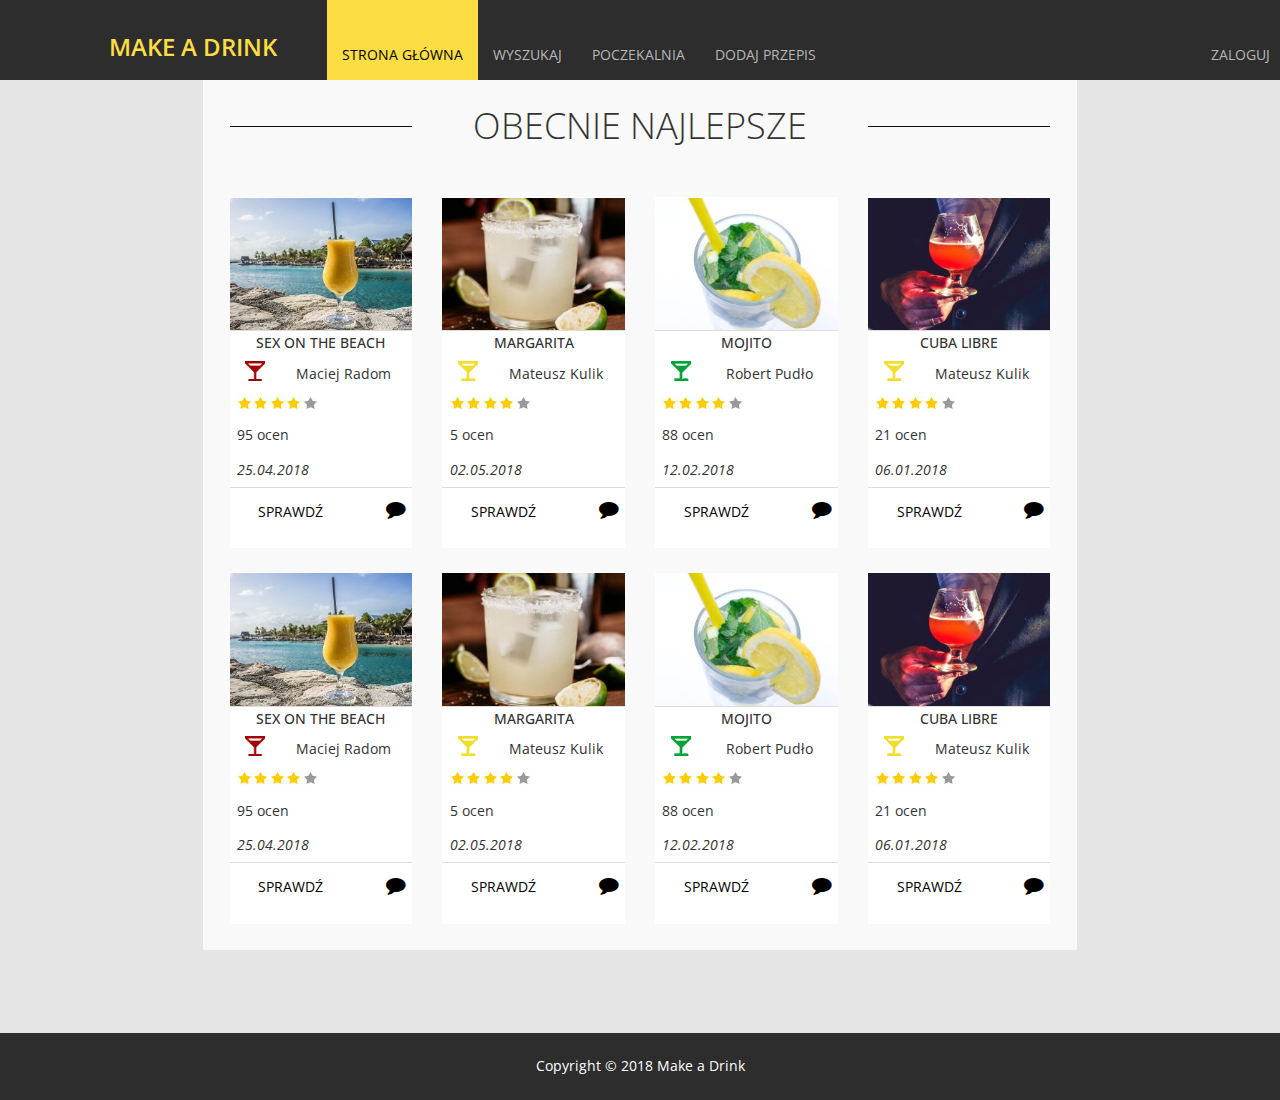
<file: index.html>
<!DOCTYPE html>
<html lang="en">
<head>
    <meta charset="utf-8">
    <meta http-equiv="X-UA-Compatible" content="IE=edge">
    <meta name="viewport" content="width=device-width, initial-scale=1">
    <title>Make a Drink</title>
    <link href='http://fonts.googleapis.com/css?family=Open+Sans:400,300,400italic,600,700' rel='stylesheet'
          type='text/css'>
    <link href="css/font-awesome.min.css" rel="stylesheet">
    <link href="css/bootstrap.min.css" rel="stylesheet">
    <link href="css/bootstrap-datetimepicker.min.css" rel="stylesheet">
    <link href="css/flexslider.css" rel="stylesheet">
    <link href="css/templatemo-style.css" rel="stylesheet">
    <link href="css/modified.css" rel="stylesheet">
    <!--[if lt IE 9]>
    <script src="https://oss.maxcdn.com/html5shiv/3.7.2/html5shiv.min.js"></script>
    <script src="https://oss.maxcdn.com/respond/1.4.2/respond.min.js"></script>
    <![endif]-->
</head>
<body class="tm-gray-bg">
<header class="tm-header">
        <div class="row">
            <div class="col-lg-offset-1 col-md-offset-1 col-sm-offset-1 col-lg-2 col-md-3 col-sm-2 tm-site-name-container">
                <a href="./index.html" class="tm-site-name">Make a Drink</a>
            </div>
            <div class="mobile-menu-icon">
            <i class="fa fa-bars"></i>
            </div>
            <div class="col-lg-9 col-md-8 col-sm-9">
                <nav class="tm-nav">
                    <ul>
                        <li><a href="index.html" class="active">Strona Główna</a></li>
                        <li><a href="./pages/przepisy.html">Wyszukaj</a></li>
                        <li><a href="./pages/poczekalnia.html">Poczekalnia</a></li>
                        <li><a href="./pages/dodajPrzepis.html">Dodaj przepis</a></li>
                    </ul>
                    <ul class="navbar-right">
                        <li><a href="./pages/login.html">Zaloguj</a></li>
                    </ul>
                </nav>
            </div>
        </div>
</header>
<section class="section-margin-top">
    <div class="row firstRow">
        <div class="drinkMainBox col-lg-offset-2 col-md-offset-2 col-sm-offset-2 col-lg-8 col-md-8 col-sm-8">
            <div class="row">
                <div class="tm-section-header">
                    <div class="col-lg-3 col-md-3 col-sm-3">
                        <hr>
                    </div>
                    <div class="col-lg-6 col-md-6 col-sm-6"><h2 class="tm-section-title">Obecnie najlepsze</h2></div>
                    <div class="col-lg-3 col-md-3 col-sm-3">
                        <hr>
                    </div>
                </div>
            </div>
            <div class="row secondRow">
                <div class="col-lg-3 col-md-3 col-sm-3 col-xs-6 col-xxs-12">
                    <div class="tm-home-box-2 singleDrink">
                        <a href="./pages/pojedynczyPrzepis.html"><img src="img/index-03.jpg" alt="image" class="img-responsive"></a>
                        <div class="tm-home-box-2-container">
                            <h3 class="margin-bottom-5">Sex on the beach</h3>
                            <div class="col-lg-3 col-md-3 col-sm-3"><img src="img/drink-strong.png" data-toggle="tooltip" title="Mocny drink" alt="drink-strong" class="tm-details-1"></div>
                            <div class="col-lg-9 col-md-9 col-sm-"><p class="tm-details-1 margin-bottom center">Maciej Radom</p></div>
                        </div>
                        <img src="img/rating.png" alt="image" class="tm-details-1">
                        <p class="tm-details-1 margin-bottom">95 ocen</p>
                        <p class="tm-date">25.04.2018</p>
                        <div class="tm-home-box-2-container">
                            <a href="./pages/pojedynczyPrzepis.html" class="tm-home-box-2-link col-lg-8 col-md-8 col-sm-8 col-xs-8">
                              <span class="tm-home-box-2-description">Sprawdź</span></a>
                            <a href="./pages/pojedynczyPrzepis.html#commentsDiv" class="tm-home-box-2-link col-lg-4 col-md-4 col-sm-4 col-xs-4">
                              <i class="fa fa-comment tm-home-box-2-icon"></i></a>
                        </div>
                    </div>
                </div>
                <div class="col-lg-3 col-md-3 col-sm-3 col-xs-6 col-xxs-12">
                    <div class="tm-home-box-2 tm-home-box-2-right singleDrink">
                        <a href="./pages/pojedynczyPrzepis.html"><img src="img/index-06.jpg" alt="image" class="img-responsive"></a>
                        <div class="tm-home-box-2-container">
                            <h3 class="margin-bottom-5">Margarita</h3>
                            <div class="col-lg-3 col-md-3 col-sm-3"><img src="img/drink-medium.png" data-toggle="tooltip" title="Średni drink" alt="drink-medium" class="tm-details-1"></div>
                            <div class="col-lg-9 col-md-9 col-sm-"><p class="tm-details-1 margin-bottom center">Mateusz Kulik</p></div>
                        </div>
                        <img src="img/rating.png" alt="image" class="tm-details-1">
                        <p class="tm-details-1 margin-bottom">5 ocen</p>
                        <p class="tm-date">02.05.2018</p>
                        <div class="tm-home-box-2-container">
                            <a href="./pages/pojedynczyPrzepis.html" class="tm-home-box-2-link col-lg-8 col-md-8 col-sm-8 col-xs-8"><span
                                    class="tm-home-box-2-description">Sprawdź</span></a>
                            <a href="./pages/pojedynczyPrzepis.html#commentsDiv" class="tm-home-box-2-link col-lg-4 col-md-4 col-sm-4 col-xs-4"><i
                                    class="fa fa-comment tm-home-box-2-icon"></i></a>
                        </div>
                    </div>
                </div>
                <div class="col-lg-3 col-md-3 col-sm-3 col-xs-6 col-xxs-12">
                    <div class="tm-home-box-2 singleDrink">
                        <a href="./pages/pojedynczyPrzepis.html"><img src="img/index-04.jpg" alt="image" class="img-responsive"></a>
                        <div class="tm-home-box-2-container">
                            <h3 class="margin-bottom-5">Mojito</h3>
                            <div class="col-lg-3 col-md-3 col-sm-3"><img src="img/drink-weak.png" data-toggle="tooltip" title="Słaby drink" alt="drink-weak" class="tm-details-1"></div>
                            <div class="col-lg-9 col-md-9 col-sm-"><p class="tm-details-1 margin-bottom center">Robert Pudło</p></div>
                        </div>
                        <img src="img/rating.png" alt="image" class="tm-details-1">
                        <p class="tm-details-1 margin-bottom">88 ocen</p>
                        <p class="tm-date">12.02.2018</p>
                        <div class="tm-home-box-2-container">
                            <a href="./pages/pojedynczyPrzepis.html" class="tm-home-box-2-link col-lg-8 col-md-8 col-sm-8 col-xs-8"><span
                                    class="tm-home-box-2-description">Sprawdź</span></a>
                            <a href="./pages/pojedynczyPrzepis.html#commentsDiv" class="tm-home-box-2-link col-lg-4 col-md-4 col-sm-4 col-xs-4"><i
                                    class="fa fa-comment tm-home-box-2-icon"></i></a>
                        </div>
                    </div>
                </div>
                <div class="col-lg-3 col-md-3 col-sm-3 col-xs-6 col-xxs-12">
                    <div class="tm-home-box-2 singleDrink">
                        <a href="./pages/pojedynczyPrzepis.html"><img src="img/index-05.jpg" alt="image" class="img-responsive"></a>
                        <div class="tm-home-box-2-container">
                            <h3 class="margin-bottom-5">Cuba libre</h3>
                            <div class="col-lg-3 col-md-3 col-sm-3"><img src="img/drink-medium.png" data-toggle="tooltip" title="Średni drink" alt="drink-medium" class="tm-details-1"></div>
                            <div class="col-lg-9 col-md-9 col-sm-"><p class="tm-details-1 margin-bottom center">Mateusz Kulik</p></div>
                        </div>
                        <img src="img/rating.png" alt="image" class="tm-details-1">
                        <p class="tm-details-1 margin-bottom">21 ocen</p>
                        <p class="tm-date">06.01.2018</p>
                        <div class="tm-home-box-2-container">
                            <a href="./pages/pojedynczyPrzepis.html" class="tm-home-box-2-link col-lg-8 col-md-8 col-sm-8 col-xs-8"><span
                                    class="tm-home-box-2-description">Sprawdź</span></a>
                            <a href="./pages/pojedynczyPrzepis.html#commentsDiv" class="tm-home-box-2-link col-lg-4 col-md-4 col-sm-4 col-xs-4"><i
                                    class="fa fa-comment tm-home-box-2-icon"></i></a>
                        </div>
                    </div>
                </div>
            </div>
            <div class="row secondRow">
                <div class="col-lg-3 col-md-3 col-sm-3 col-xs-6 col-xxs-12">
                    <div class="tm-home-box-2 singleDrink">
                        <a href="./pages/pojedynczyPrzepis.html"><img src="img/index-03.jpg" alt="image" class="img-responsive"></a>
                        <div class="tm-home-box-2-container">
                            <h3 class="margin-bottom-5">Sex on the beach</h3>
                            <div class="col-lg-3 col-md-3 col-sm-3"><img src="img/drink-strong.png" alt="drink-strong" class="tm-details-1"></div>
                            <div class="col-lg-9 col-md-9 col-sm-"><p class="tm-details-1 margin-bottom center">Maciej Radom</p></div>
                        </div>
                        <img src="img/rating.png" alt="image" class="tm-details-1">
                        <p class="tm-details-1 margin-bottom">95 ocen</p>
                        <p class="tm-date">25.04.2018</p>
                        <div class="tm-home-box-2-container">
                            <a href="./pages/pojedynczyPrzepis.html" class="tm-home-box-2-link col-lg-8 col-md-8 col-sm-8 col-xs-8"><span
                                    class="tm-home-box-2-description">Sprawdź</span></a>
                            <a href="./pages/pojedynczyPrzepis.html#commentsDiv" class="tm-home-box-2-link col-lg-4 col-md-4 col-sm-4 col-xs-4"><i
                                    class="fa fa-comment tm-home-box-2-icon"></i></a>
                        </div>
                    </div>
                </div>
                <div class="col-lg-3 col-md-3 col-sm-3 col-xs-6 col-xxs-12">
                    <div class="tm-home-box-2 tm-home-box-2-right singleDrink">
                        <a href="./pages/pojedynczyPrzepis.html"><img src="img/index-06.jpg" alt="image" class="img-responsive"></a>
                        <div class="tm-home-box-2-container">
                            <h3 class="margin-bottom-5">Margarita</h3>
                            <div class="col-lg-3 col-md-3 col-sm-3"><img src="img/drink-medium.png" alt="drink-strong" class="tm-details-1"></div>
                            <div class="col-lg-9 col-md-9 col-sm-"><p class="tm-details-1 margin-bottom center">Mateusz Kulik</p></div>
                        </div>
                        <img src="img/rating.png" alt="image" class="tm-details-1">
                        <p class="tm-details-1 margin-bottom">5 ocen</p>
                        <p class="tm-date">02.05.2018</p>
                        <div class="tm-home-box-2-container">
                            <a href="./pages/pojedynczyPrzepis.html" class="tm-home-box-2-link col-lg-8 col-md-8 col-sm-8 col-xs-8"><span
                                    class="tm-home-box-2-description">Sprawdź</span></a>
                            <a href="./pages/pojedynczyPrzepis.html#commentsDiv" class="tm-home-box-2-link col-lg-4 col-md-4 col-sm-4 col-xs-4"><i
                                    class="fa fa-comment tm-home-box-2-icon"></i></a>
                        </div>
                    </div>
                </div>
                <div class="col-lg-3 col-md-3 col-sm-3 col-xs-6 col-xxs-12">
                    <div class="tm-home-box-2 singleDrink">
                        <a href="./pages/pojedynczyPrzepis.html"><img src="img/index-04.jpg" alt="image" class="img-responsive"></a>
                        <div class="tm-home-box-2-container">
                            <h3 class="margin-bottom-5">Mojito</h3>
                            <div class="col-lg-3 col-md-3 col-sm-3"><img src="img/drink-weak.png" alt="drink-strong" class="tm-details-1"></div>
                            <div class="col-lg-9 col-md-9 col-sm-"><p class="tm-details-1 margin-bottom center">Robert Pudło</p></div>
                        </div>
                        <img src="img/rating.png" alt="image" class="tm-details-1">
                        <p class="tm-details-1 margin-bottom">88 ocen</p>
                        <p class="tm-date">12.02.2018</p>
                        <div class="tm-home-box-2-container">
                            <a href="./pages/pojedynczyPrzepis.html" class="tm-home-box-2-link col-lg-8 col-md-8 col-sm-8 col-xs-8"><span
                                    class="tm-home-box-2-description">Sprawdź</span></a>
                            <a href="./pages/pojedynczyPrzepis.html#commentsDiv" class="tm-home-box-2-link col-lg-4 col-md-4 col-sm-4 col-xs-4"><i
                                    class="fa fa-comment tm-home-box-2-icon"></i></a>
                        </div>
                    </div>
                </div>
                <div class="col-lg-3 col-md-3 col-sm-3 col-xs-6 col-xxs-12">
                    <div class="tm-home-box-2 singleDrink">
                        <a href="./pages/pojedynczyPrzepis.html"><img src="img/index-05.jpg" alt="image" class="img-responsive"></a>
                        <div class="tm-home-box-2-container">
                            <h3 class="margin-bottom-5">Cuba libre</h3>
                            <div class="col-lg-3 col-md-3 col-sm-3"><img src="img/drink-medium.png" alt="drink-strong" class="tm-details-1"></div>
                            <div class="col-lg-9 col-md-9 col-sm-"><p class="tm-details-1 margin-bottom center">Mateusz Kulik</p></div>
                        </div>
                        <img src="img/rating.png" alt="image" class="tm-details-1">
                        <p class="tm-details-1 margin-bottom">21 ocen</p>
                        <p class="tm-date">06.01.2018</p>
                        <div class="tm-home-box-2-container">
                            <a href="./pages/pojedynczyPrzepis.html" class="tm-home-box-2-link col-lg-8 col-md-8 col-sm-8 col-xs-8"><span
                                    class="tm-home-box-2-description">Sprawdź</span></a>
                            <a href="./pages/pojedynczyPrzepis.html#commentsDiv" class="tm-home-box-2-link col-lg-4 col-md-4 col-sm-4 col-xs-4"><i
                                    class="fa fa-comment tm-home-box-2-icon"></i></a>
                        </div>
                    </div>
                </div>
            </div>
        </div>
    </div>
</section>
<div class="page-margin-bottom"></div>
<footer class="tm-black-bg">
    <div class="container">
        <div class="row">
            <p class="tm-copyright-text">Copyright &copy; 2018 Make a Drink</p>
        </div>
    </div>
</footer>
<script type="text/javascript" src="js/jquery-1.11.2.min.js"></script>
<script type="text/javascript" src="js/bootstrap.min.js"></script>
<script type="text/javascript" src="js/templatemo-script.js"></script>
</body>
</html>
</file>
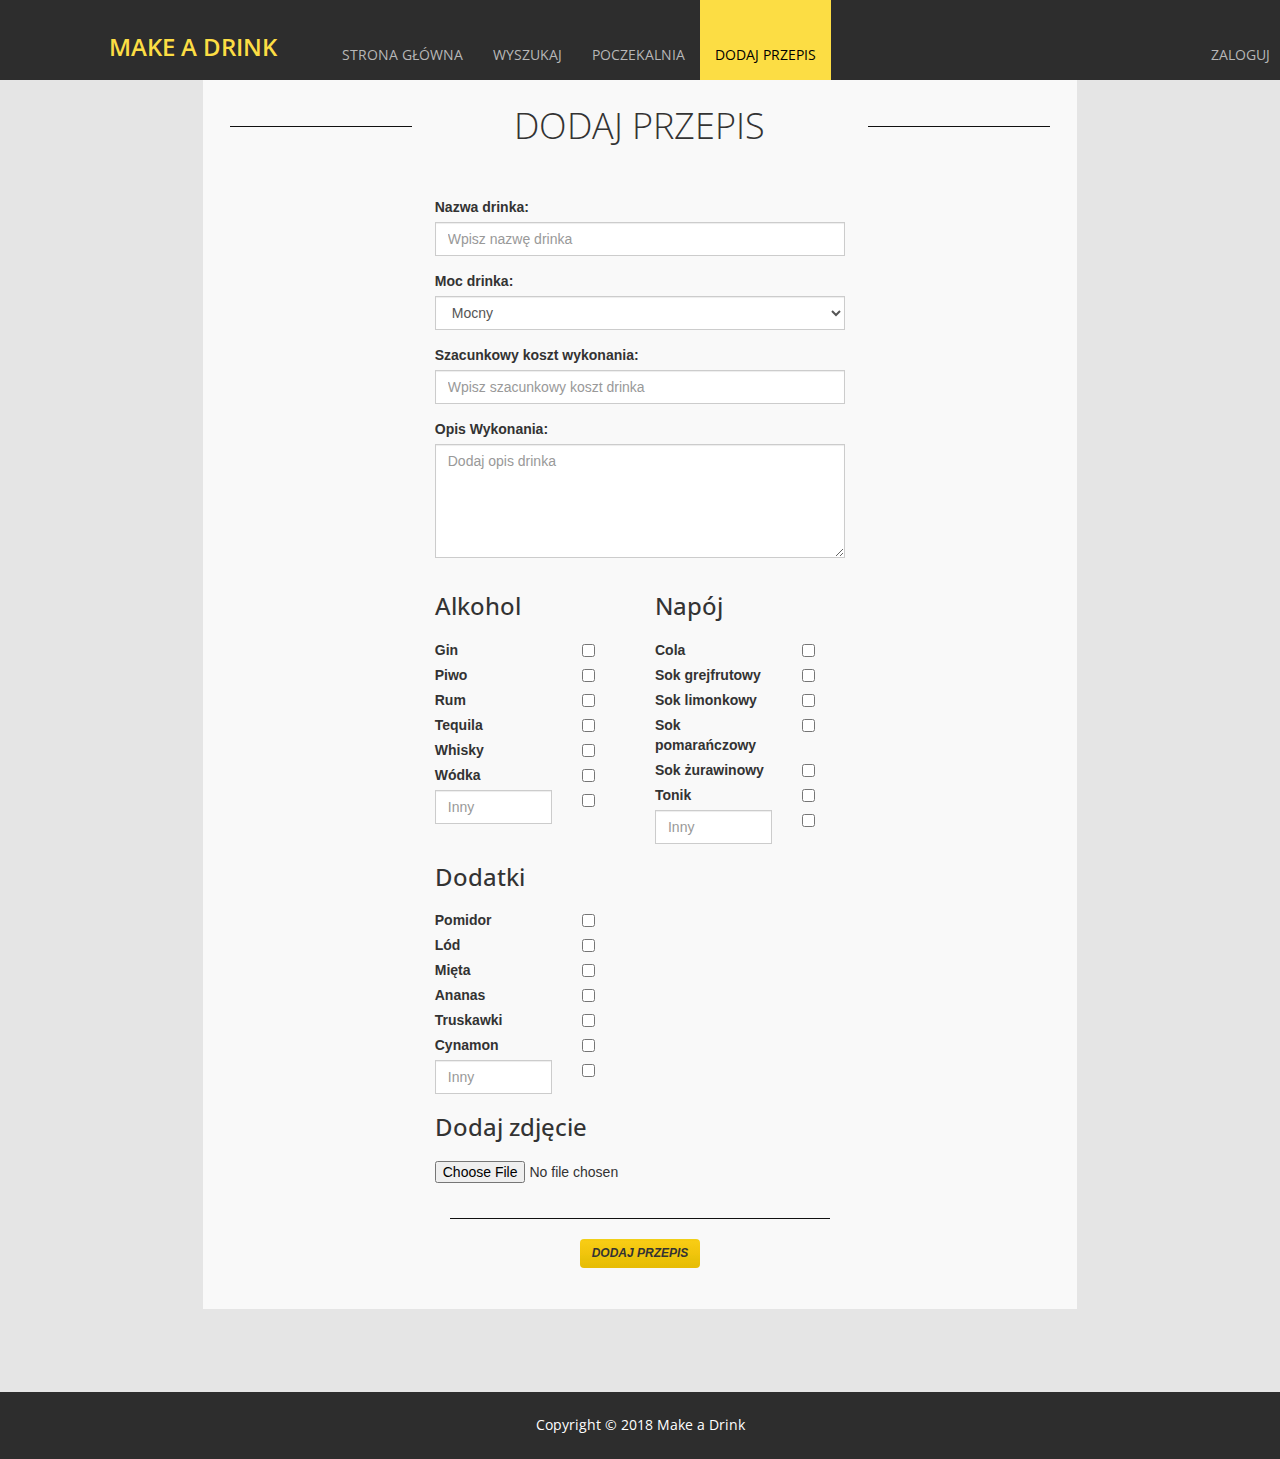
<file: pages/dodajPrzepis.html>
<!DOCTYPE html>
<html lang="en">
<head>
    <meta charset="utf-8">
    <meta http-equiv="X-UA-Compatible" content="IE=edge">
    <meta name="viewport" content="width=device-width, initial-scale=1">
    <title>Make a Drink</title>
    <link href='http://fonts.googleapis.com/css?family=Open+Sans:400,300,400italic,600,700' rel='stylesheet'
          type='text/css'>
    <link rel="stylesheet" href="https://use.fontawesome.com/releases/v5.0.13/css/all.css" integrity="sha384-DNOHZ68U8hZfKXOrtjWvjxusGo9WQnrNx2sqG0tfsghAvtVlRW3tvkXWZh58N9jp" crossorigin="anonymous">
    <link href="./../css/font-awesome.min.css" rel="stylesheet">
    <link href="./../css/bootstrap.min.css" rel="stylesheet">
    <link href="./../css/bootstrap-datetimepicker.min.css" rel="stylesheet">
    <link href="./../css/flexslider.css" rel="stylesheet">
    <link href="./../css/templatemo-style.css" rel="stylesheet">
    <link href="./../css/modified.css" rel="stylesheet">
    <!--[if lt IE 9]>
    <script src="https://oss.maxcdn.com/html5shiv/3.7.2/html5shiv.min.js"></script>
    <script src="https://oss.maxcdn.com/respond/1.4.2/respond.min.js"></script>
    <![endif]-->
</head>
<body class="tm-gray-bg">
<header class="tm-header">
    <div class="row">
        <div class="col-lg-offset-1 col-md-offset-1 col-sm-offset-1 col-lg-2 col-md-3 col-sm-2 tm-site-name-container">
            <a href="./../index.html" class="tm-site-name">Make a Drink</a>
        </div>
        <div class="mobile-menu-icon">
            <i class="fa fa-bars"></i>
        </div>
        <div class="col-lg-9 col-md-8 col-sm-9">
            <nav class="tm-nav">
                <ul>
                    <li><a href="./../index.html">Strona Główna</a></li>
                    <li><a href="przepisy.html">Wyszukaj</a></li>
                    <li><a href="poczekalnia.html">Poczekalnia</a></li>
                    <li><a href="#" class="active">Dodaj przepis</a></li>
                </ul>
                <ul class="navbar-right">
                    <li><a href="login.html">Zaloguj</a></li>
                </ul>
            </nav>
        </div>
    </div>
</header>
<section class="section-margin-top">
    <div class="row firstRow">
        <div class="drinkMainBox col-lg-offset-2 col-md-offset-2 col-sm-offset-2 col-lg-8 col-md-8 col-sm-8">
            <div class="row">
                <div class="tm-section-header">
                    <div class="col-lg-3 col-md-3 col-sm-3">
                        <hr>
                    </div>
                    <div class="col-lg-6 col-md-6 col-sm-6"><h2 class="tm-section-title">Dodaj Przepis</h2></div>
                    <div class="col-lg-3 col-md-3 col-sm-3">
                        <hr>
                    </div>
                </div>
            </div>
            <div class="row secondRow">
                <div class="row">
                    <div class="col-lg-offset-3 col-md-offset-3 col-sm-offset-3 col-xs-offset-3 col-lg-6 col-md-6 col-sm-6 col-xs-6">
                        <form action="przepisDodany.html" id="addReceipeForm">
                            <div class="form-group">
                                <label for="name">Nazwa drinka:</label>
                                <input type="text" class="form-control" id="name" required="true" placeholder="Wpisz nazwę drinka">
                            </div>
                            <div class="form-group">
                                <label for="power">Moc drinka:</label>
                                  <select class="form-control" id="power" required="true">
                                    <option>Mocny</option>
                                    <option>Średni</option>
                                    <option>Słaby</option>
                                  </select>
                            </div>
                            <div class="form-group">
                                <label for="price">Szacunkowy koszt wykonania:</label>
                                <input type="text" class="form-control" id="price" required="true" placeholder="Wpisz szacunkowy koszt drinka">
                            </div>
                            <div class="form-group">
                                <label for="descr">Opis Wykonania:</label>
                                <textarea class="form-control" rows="5" id="descr" required="true" placeholder="Dodaj opis drinka"></textarea>
                            </div>
                            <div class="form-group">
                                <div class="row">
                                    <div class="col-lg-6 col-md-6">
                                      <br /><h3>Alkohol</h3><br />
                                        <div class="row"><div class="col-8 col-md-8 col-sm-8 col-xs-8"><label for="gin">Gin</label></div><div class="col-4 col-md-4 col-sm-4 col-xs-4"><input type="checkbox" id="gin"></div></div>
                                        <div class="row"><div class="col-8 col-md-8 col-sm-8 col-xs-8"><label for="beer">Piwo</label></div><div class="col-4 col-md-4 col-sm-4 col-xs-4"><input type="checkbox" id="beer"></div></div>
                                        <div class="row"><div class="col-8 col-md-8 col-sm-8 col-xs-8"><label for="rum">Rum</label></div><div class="col-4 col-md-4 col-sm-4 col-xs-4"><input type="checkbox" id="rum"></div></div>
                                        <div class="row"><div class="col-8 col-md-8 col-sm-8 col-xs-8"><label for="tequila">Tequila</label></div><div class="col-4 col-md-4 col-sm-4 col-xs-4"><input type="checkbox" id="tequila"></div></div>
                                        <div class="row"><div class="col-8 col-md-8 col-sm-8 col-xs-8"><label for="whisky">Whisky</label></div><div class="col-4 col-md-4 col-sm-4 col-xs-4"><input type="checkbox" id="whisky"></div></div>
                                        <div class="row"><div class="col-8 col-md-8 col-sm-8 col-xs-8"><label for="vodka">Wódka</label></div><div class="col-4 col-md-4 col-sm-4 col-xs-4"><input type="checkbox" id="vodka"></div></div>
                                        <div class="row"><div class="col-8 col-md-8 col-sm-8 col-xs-8"><input type="text" class="form-control" id="otherAlcoholName" placeholder="Inny"></div><div class="col-4 col-md-4 col-sm-4 col-xs-4"><input type="checkbox" id="otherAlcohol"></div></div>
                                    </div>
                                    <div class="col-lg-6 col-md-6 float-right">
                                      <br /><h3>Napój</h3><br />
                                        <div class="row"><div class="col-8 col-md-8 col-sm-8 col-xs-8"><label for="cola">Cola</label></div><div class="col-4 col-md-4 col-sm-4 col-xs-4"><input type="checkbox" id="cola"></div></div>
                                        <div class="row"><div class="col-8 col-md-8 col-sm-8 col-xs-8"><label for="grapefruit">Sok grejfrutowy</label></div><div class="col-4 col-md-4 col-sm-4 col-xs-4"><input type="checkbox" id="grapefruit"></div></div>
                                        <div class="row"><div class="col-8 col-md-8 col-sm-8 col-xs-8"><label for="limon">Sok limonkowy</label></div><div class="col-4 col-md-4 col-sm-4 col-xs-4"><input type="checkbox" id="limon"></div></div>
                                        <div class="row"><div class="col-8 col-md-8 col-sm-8 col-xs-8"><label for="orange">Sok pomarańczowy</label></div><div class="col-4 col-md-4 col-sm-4 col-xs-4"><input type="checkbox" id="orange"></div></div>
                                        <div class="row"><div class="col-8 col-md-8 col-sm-8 col-xs-8"><label for="cranberry">Sok żurawinowy</label></div><div class="col-4 col-md-4 col-sm-4 col-xs-4"><input type="checkbox" id="cranberry"></div></div>
                                        <div class="row"><div class="col-8 col-md-8 col-sm-8 col-xs-8"><label for="tonic">Tonik</label></div><div class="col-4 col-md-4 col-sm-4 col-xs-4"><input type="checkbox" id="tonic"></div></div>
                                        <div class="row"><div class="col-8 col-md-8 col-sm-8 col-xs-8"><input type="text" class="form-control" id="otherDrinkName" placeholder="Inny"></div><div class="col-4 col-md-4 col-sm-4 col-xs-4"><input type="checkbox" id="otherDrink"></div></div>
                                    </div>
                                    <div class="col-lg-6 col-md-6">
                                        <br /><h3>Dodatki</h3><br />
                                        <div class="row"><div class="col-8 col-md-8 col-sm-8 col-xs-8"><label for="tomato">Pomidor</label></div><div class="col-4 col-md-4 col-sm-4 col-xs-4"><input type="checkbox" id="tomato"></div></div>
                                        <div class="row"><div class="col-8 col-md-8 col-sm-8 col-xs-8"><label for="ice">Lód</label></div><div class="col-4 col-md-4 col-sm-4 col-xs-4"><input type="checkbox" id="ice"></div></div>
                                        <div class="row"><div class="col-8 col-md-8 col-sm-8 col-xs-8"><label for="mint">Mięta</label></div><div class="col-4 col-md-4 col-sm-4 col-xs-4"><input type="checkbox" id="mint"></div></div>
                                        <div class="row"><div class="col-8 col-md-8 col-sm-8 col-xs-8"><label for="pineappe">Ananas</label></div><div class="col-4 col-md-4 col-sm-4 col-xs-4"><input type="checkbox" id="pineapple"></div></div>
                                        <div class="row"><div class="col-8 col-md-8 col-sm-8 col-xs-8"><label for="strawberry">Truskawki</label></div><div class="col-4 col-md-4 col-sm-4 col-xs-4"><input type="checkbox" id="strawberry"></div></div>
                                        <div class="row"><div class="col-8 col-md-8 col-sm-8 col-xs-8"><label for="cinamon">Cynamon</label></div><div class="col-4 col-md-4 col-sm-4 col-xs-4"><input type="checkbox" id="cinamon"></div></div>
                                        <div class="row"><div class="col-8 col-md-8 col-sm-8 col-xs-8"><input type="text" class="form-control" id="otherAddonlName" placeholder="Inny"></div><div class="col-4 col-md-4 col-sm-4 col-xs-4"><input type="checkbox" id="otherAddon"></div></div>
                                    </div>
                                </div>
                                <div class="col-lg-12 col-md-12">
                                    <div class="form-group">
                                        <div class="row">
                                            <div class="col">
                                                <br /><h3>Dodaj zdjęcie</h3><br />
                                                <input type="file" name="pic" accept="image/*">
                                            </div>
                                        </div>
                                    </div>
                                </div>
                            </div>
                            <div class="col-lg-12 col-md-12 form-group">
                                <hr>
                                <center><button class="btn tm-submit-btn">Dodaj przepis</button></center>
                            </div>
                        </form>
                    </div>
                </div>
            </div>
        </div>
    </div>
</section>
<div class="page-margin-bottom"></div>
<footer class="tm-black-bg">
    <div class="container">
        <div class="row">
            <p class="tm-copyright-text">Copyright &copy; 2018 Make a Drink</p>
        </div>
    </div>
</footer>
<script type="text/javascript" src="./../js/jquery-1.11.2.min.js"></script>
<script type="text/javascript" src="./../js/bootstrap.min.js"></script>
<script type="text/javascript" src="./../js/templatemo-script.js"></script>
</body>
</html>
</file>
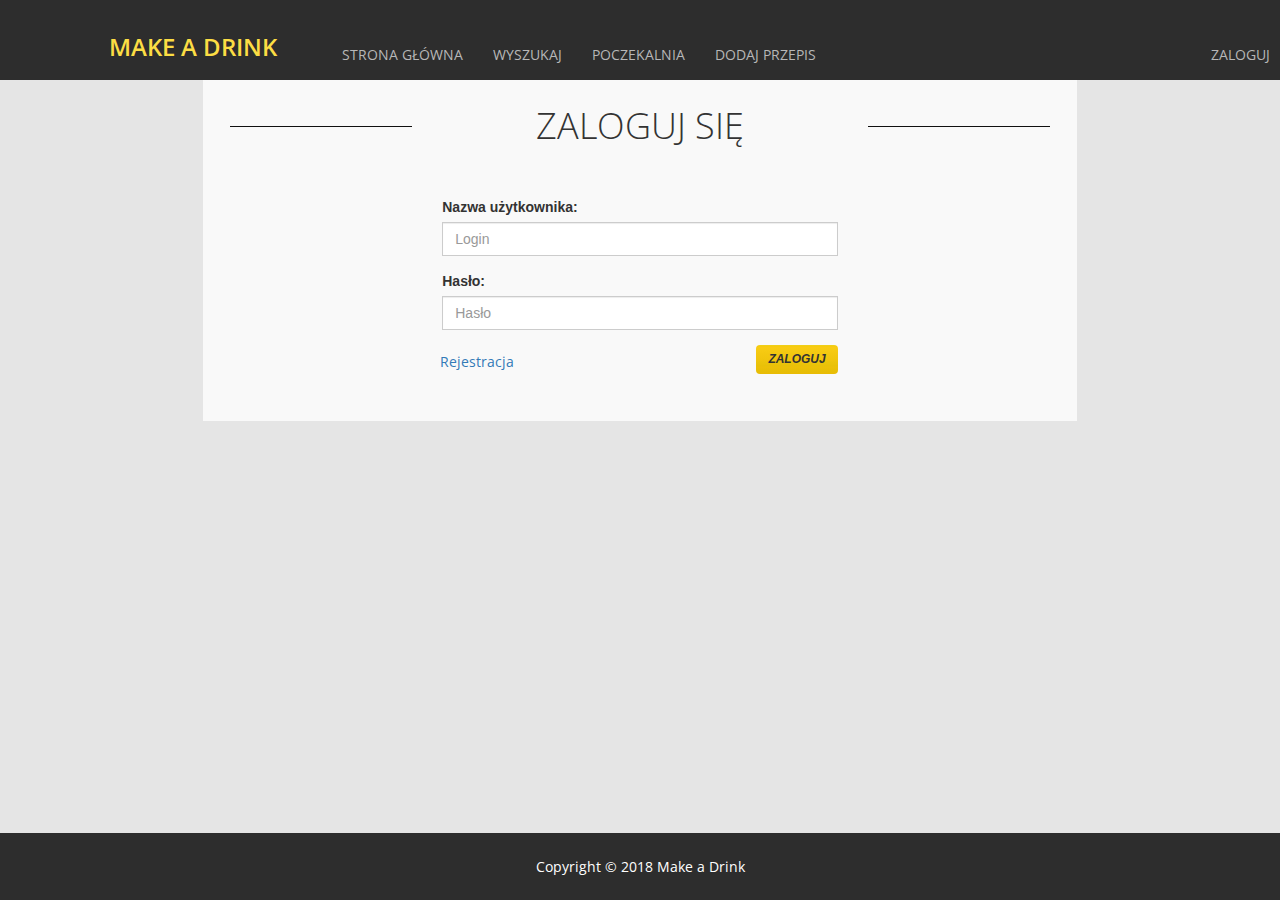
<file: pages/login.html>
<!DOCTYPE html>
<html lang="en">
<head>
    <meta charset="utf-8">
    <meta http-equiv="X-UA-Compatible" content="IE=edge">
    <meta name="viewport" content="width=device-width, initial-scale=1">
    <title>Make a Drink</title>
    <link href='http://fonts.googleapis.com/css?family=Open+Sans:400,300,400italic,600,700' rel='stylesheet'
          type='text/css'>
    <link rel="stylesheet" href="https://use.fontawesome.com/releases/v5.0.13/css/all.css" integrity="sha384-DNOHZ68U8hZfKXOrtjWvjxusGo9WQnrNx2sqG0tfsghAvtVlRW3tvkXWZh58N9jp" crossorigin="anonymous">
    <link href="./../css/font-awesome.min.css" rel="stylesheet">
    <link href="./../css/bootstrap.min.css" rel="stylesheet">
    <link href="./../css/bootstrap-datetimepicker.min.css" rel="stylesheet">
    <link href="./../css/flexslider.css" rel="stylesheet">
    <link href="./../css/templatemo-style.css" rel="stylesheet">
    <link href="./../css/modified.css" rel="stylesheet">
    <!--[if lt IE 9]>
    <script src="https://oss.maxcdn.com/html5shiv/3.7.2/html5shiv.min.js"></script>
    <script src="https://oss.maxcdn.com/respond/1.4.2/respond.min.js"></script>
    <![endif]-->
</head>
<body class="tm-gray-bg">
<header class="tm-header">
    <div class="row">
        <div class="col-lg-offset-1 col-md-offset-1 col-sm-offset-1 col-lg-2 col-md-3 col-sm-2 tm-site-name-container">
            <a href="./../index.html" class="tm-site-name">Make a Drink</a>
        </div>
        <div class="mobile-menu-icon">
            <i class="fa fa-bars"></i>
        </div>
        <div class="col-lg-9 col-md-8 col-sm-9">
            <nav class="tm-nav">
                <ul>
                    <li><a href="./../index.html">Strona Główna</a></li>
                    <li><a href="przepisy.html">Wyszukaj</a></li>
                    <li><a href="poczekalnia.html">Poczekalnia</a></li>
                    <li><a href="dodajPrzepis.html">Dodaj przepis</a></li>
                </ul>
                <ul class="navbar-right">
                  <li><a href="#">Zaloguj</a></li>
                </ul>
            </nav>
        </div>
    </div>
</header>
<section class="section-margin-top">
    <div class="row firstRow">
        <div class="drinkMainBox col-lg-offset-2 col-md-offset-2 col-sm-offset-2 col-lg-8 col-md-8 col-sm-8">
            <div class="row">
                <div class="tm-section-header">
                    <div class="col-lg-3 col-md-3 col-sm-3">
                        <hr>
                    </div>
                    <div class="col-lg-6 col-md-6 col-sm-6"><h2 class="tm-section-title">Zaloguj się</h2></div>
                    <div class="col-lg-3 col-md-3 col-sm-3">
                        <hr>
                    </div>
                </div>
            </div>
            <div class="row secondRow">
                <div class="col-lg-offset-3 col-md-offset-3 col-sm-offset-3 col-xs-offset-3 col-lg-6 col-md-6 col-sm-6 col-xs-6">
                        <form action="./../index.html" id="loginForm">
                            <div class="form-group">
                                <label for="username">Nazwa użytkownika:</label>
                                <input type="text" class="form-control" id="username" required="true" placeholder="Login">
                            </div>
                            <div class="form-group">
                                <label for="password">Hasło:</label>
                                <input type="password" class="form-control" id="password" required="true" placeholder="Hasło">
                            </div>
                                <div class="form-group">
                                    <button class="btn tm-submit-btn" type="submit" style="float: right;">Zaloguj</button>
                                </div>
                                <div class="row">
                                    <div class="form-group">
                                        <a class="btn btn-link" href="rejestracja.html">Rejestracja</a>
                                    </div>
                                </div>
                          </form>
                  </div>
              </div>
          </div>
      </div>
</section>
<div class="page-margin-bottom"></div>
<footer class="tm-black-bg-login">
    <div class="container">
        <div class="row">
            <p class="tm-copyright-text">Copyright &copy; 2018 Make a Drink</p>
        </div>
    </div>
</footer>
<script type="text/javascript" src="./../js/jquery-1.11.2.min.js"></script>
<script type="text/javascript" src="./../js/bootstrap.min.js"></script>
<script type="text/javascript" src="./../js/templatemo-script.js"></script>
</body>
</html>
</file>
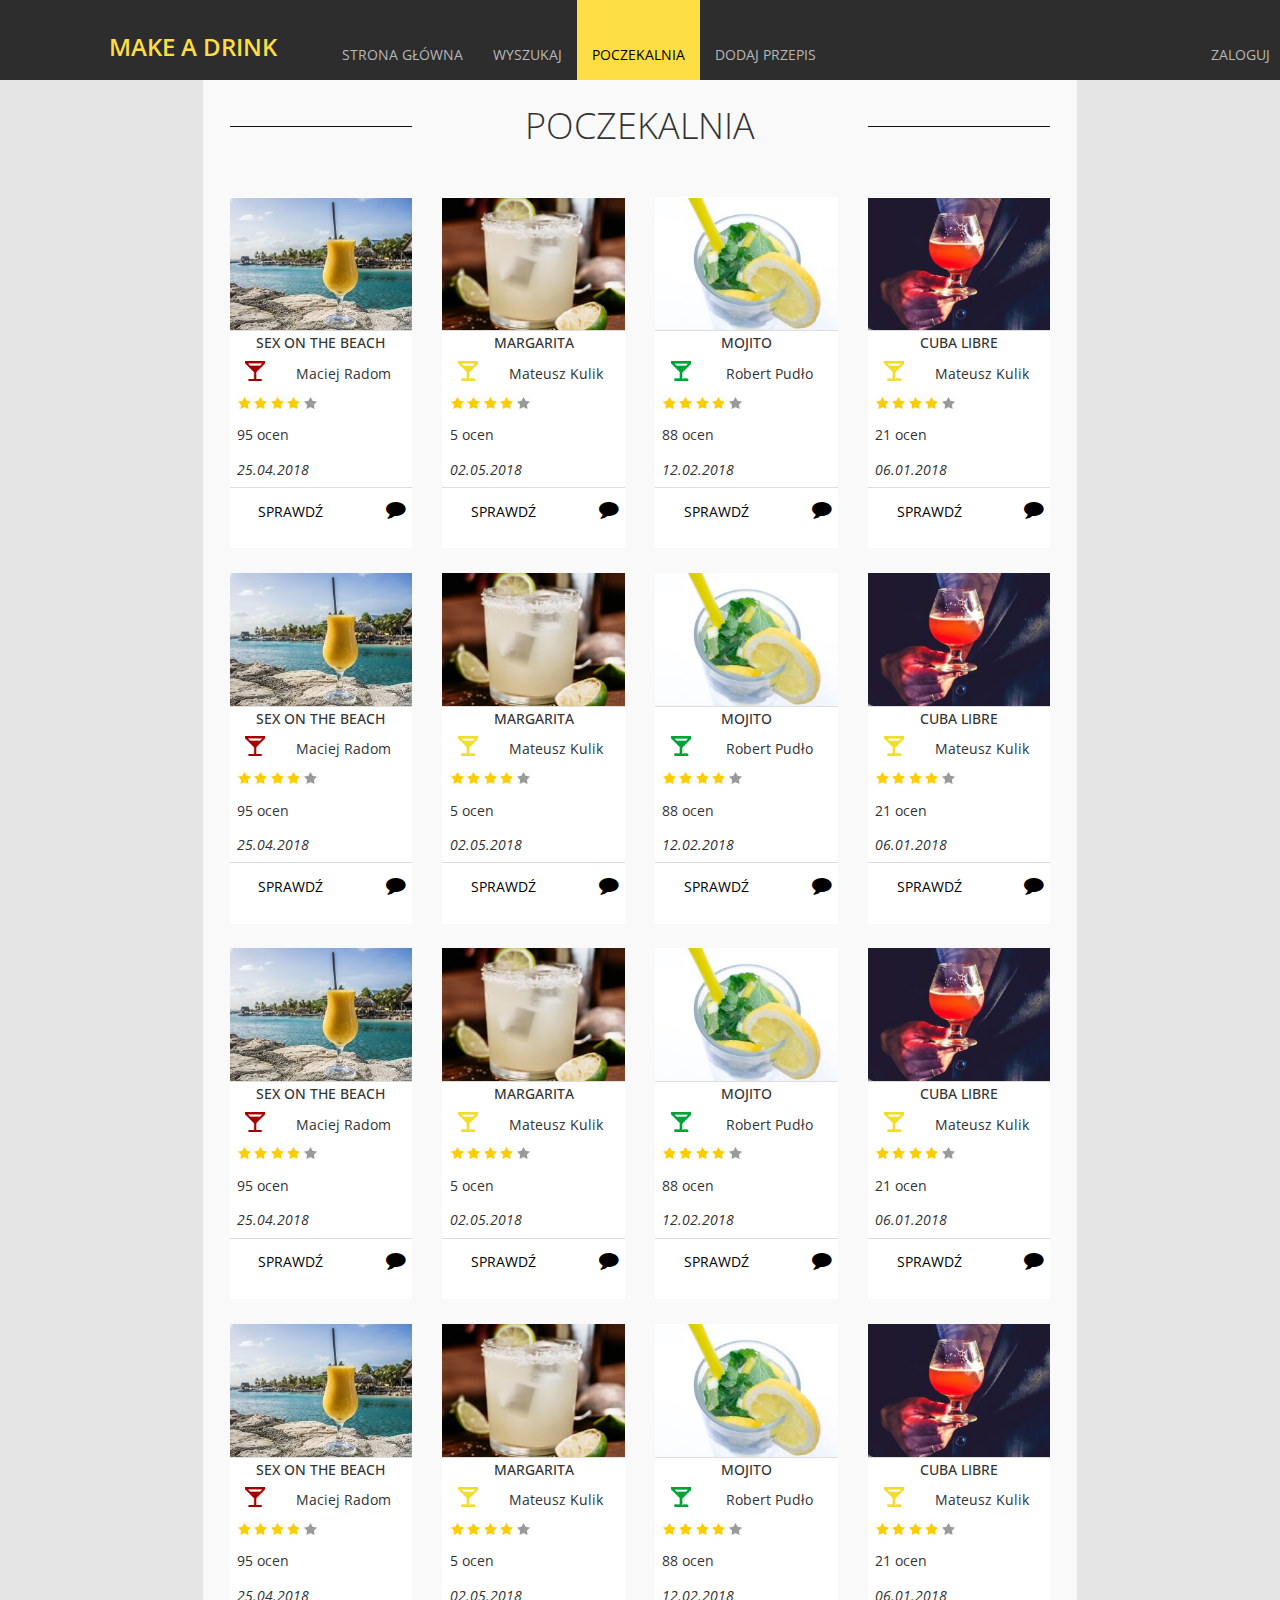
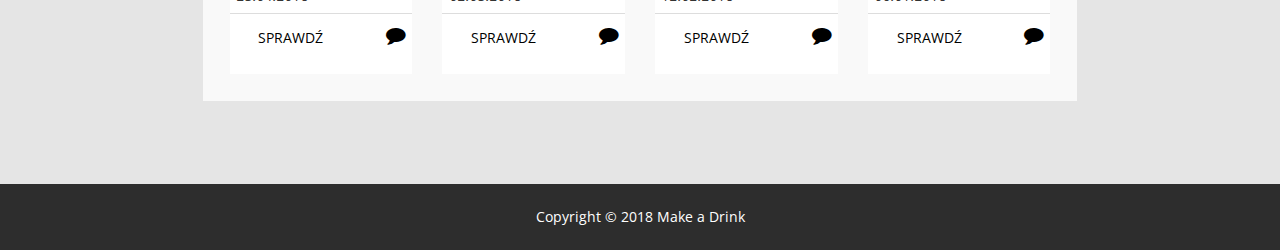
<file: pages/poczekalnia.html>
<!DOCTYPE html>
<html lang="en">
<head>
    <meta charset="utf-8">
    <meta http-equiv="X-UA-Compatible" content="IE=edge">
    <meta name="viewport" content="width=device-width, initial-scale=1">
    <title>Make a Drink</title>
    <link href='http://fonts.googleapis.com/css?family=Open+Sans:400,300,400italic,600,700' rel='stylesheet'
          type='text/css'>
    <link href="./../css/font-awesome.min.css" rel="stylesheet">
    <link href="./../css/bootstrap.min.css" rel="stylesheet">
    <link href="./../css/bootstrap-datetimepicker.min.css" rel="stylesheet">
    <link href="./../css/flexslider.css" rel="stylesheet">
    <link href="./../css/templatemo-style.css" rel="stylesheet">
    <link href="./../css/modified.css" rel="stylesheet">
    <!--[if lt IE 9]>
    <script src="https://oss.maxcdn.com/html5shiv/3.7.2/html5shiv.min.js"></script>
    <script src="https://oss.maxcdn.com/respond/1.4.2/respond.min.js"></script>
    <![endif]-->
</head>
<body class="tm-gray-bg">
<header class="tm-header">
    <div class="row">
        <div class="col-lg-offset-1 col-md-offset-1 col-sm-offset-1 col-lg-2 col-md-3 col-sm-2 tm-site-name-container">
            <a href="./../index.html" class="tm-site-name">Make a Drink</a>
        </div>
        <div class="mobile-menu-icon">
            <i class="fa fa-bars"></i>
        </div>
        <div class="col-lg-9 col-md-8 col-sm-9">
            <nav class="tm-nav">
                <ul>
                    <li><a href="./../index.html">Strona Główna</a></li>
                    <li><a href="przepisy.html">Wyszukaj</a></li>
                    <li><a href="#" class="active">Poczekalnia</a></li>
                    <li><a href="dodajPrzepis.html">Dodaj przepis</a></li>
                </ul>
                <ul class="navbar-right">
                    <li><a href="login.html">Zaloguj</a></li>
                </ul>
            </nav>
        </div>
    </div>
</header>
<section class="section-margin-top">
    <div class="row firstRow">
        <div class="drinkMainBox col-lg-offset-2 col-md-offset-2 col-sm-offset-2 col-lg-8 col-md-8 col-sm-8">
            <div class="row">
                <div class="tm-section-header">
                    <div class="col-lg-3 col-md-3 col-sm-3">
                        <hr>
                    </div>
                    <div class="col-lg-6 col-md-6 col-sm-6"><h2 class="tm-section-title">Poczekalnia</h2></div>
                    <div class="col-lg-3 col-md-3 col-sm-3">
                        <hr>
                    </div>
                </div>
            </div>
            <div class="row secondRow">
                <div class="col-lg-3 col-md-3 col-sm-3 col-xs-6 col-xxs-12">
                    <div class="tm-home-box-2 singleDrink">
                        <a href="./pojedynczyPrzepis.html"><img src="./../img/index-03.jpg" alt="image" class="img-responsive"></a>
                        <div class="tm-home-box-2-container">
                            <h3 class="margin-bottom-5">Sex on the beach</h3>
                            <div class="col-lg-3 col-md-3 col-sm-3"><img src="./../img/drink-strong.png" data-toggle="tooltip" title="Mocny drink" alt="drink-strong" class="tm-details-1"></div>
                            <div class="col-lg-9 col-md-9 col-sm-"><p class="tm-details-1 margin-bottom center">Maciej Radom</p></div>
                        </div>
                        <img src="./../img/rating.png" alt="image" class="tm-details-1">
                        <p class="tm-details-1 margin-bottom">95 ocen</p>
                        <p class="tm-date">25.04.2018</p>
                        <div class="tm-home-box-2-container">
                            <a href="./pojedynczyPrzepis.html" class="tm-home-box-2-link col-lg-8 col-md-8 col-sm-8 col-xs-8"><span
                                    class="tm-home-box-2-description">Sprawdź</span></a>
                            <a href="./pojedynczyPrzepis.html#commentsDiv" class="tm-home-box-2-link col-lg-4 col-md-4 col-sm-4 col-xs-4"><i
                                    class="fa fa-comment tm-home-box-2-icon"></i></a>
                        </div>
                    </div>
                </div>
                <div class="col-lg-3 col-md-3 col-sm-3 col-xs-6 col-xxs-12">
                    <div class="tm-home-box-2 tm-home-box-2-right singleDrink">
                        <a href="./pojedynczyPrzepis.html"><img src="./../img/index-06.jpg" alt="image" class="img-responsive"></a>
                        <div class="tm-home-box-2-container">
                            <h3 class="margin-bottom-5">Margarita</h3>
                            <div class="col-lg-3 col-md-3 col-sm-3"><img src="./../img/drink-medium.png" data-toggle="tooltip" title="Średni drink" alt="drink-medium" class="tm-details-1"></div>
                            <div class="col-lg-9 col-md-9 col-sm-"><p class="tm-details-1 margin-bottom center">Mateusz Kulik</p></div>
                        </div>
                        <img src="./../img/rating.png" alt="image" class="tm-details-1">
                        <p class="tm-details-1 margin-bottom">5 ocen</p>
                        <p class="tm-date">02.05.2018</p>
                        <div class="tm-home-box-2-container">
                            <a href="./pojedynczyPrzepis.html" class="tm-home-box-2-link col-lg-8 col-md-8 col-sm-8 col-xs-8"><span
                                    class="tm-home-box-2-description">Sprawdź</span></a>
                            <a href="./pojedynczyPrzepis.html#commentsDiv" class="tm-home-box-2-link col-lg-4 col-md-4 col-sm-4 col-xs-4"><i
                                    class="fa fa-comment tm-home-box-2-icon"></i></a>
                        </div>
                    </div>
                </div>
                <div class="col-lg-3 col-md-3 col-sm-3 col-xs-6 col-xxs-12">
                    <div class="tm-home-box-2 singleDrink">
                        <a href="./pojedynczyPrzepis.html"><img src="./../img/index-04.jpg" alt="image" class="img-responsive"></a>
                        <div class="tm-home-box-2-container">
                            <h3 class="margin-bottom-5">Mojito</h3>
                            <div class="col-lg-3 col-md-3 col-sm-3"><img src="./../img/drink-weak.png" data-toggle="tooltip" title="Słaby drink" alt="drink-weak" class="tm-details-1"></div>
                            <div class="col-lg-9 col-md-9 col-sm-"><p class="tm-details-1 margin-bottom center">Robert Pudło</p></div>
                        </div>
                        <img src="./../img/rating.png" alt="image" class="tm-details-1">
                        <p class="tm-details-1 margin-bottom">88 ocen</p>
                        <p class="tm-date">12.02.2018</p>
                        <div class="tm-home-box-2-container">
                            <a href="./pojedynczyPrzepis.html" class="tm-home-box-2-link col-lg-8 col-md-8 col-sm-8 col-xs-8"><span
                                    class="tm-home-box-2-description">Sprawdź</span></a>
                            <a href="./pojedynczyPrzepis.html#commentsDiv" class="tm-home-box-2-link col-lg-4 col-md-4 col-sm-4 col-xs-4"><i
                                    class="fa fa-comment tm-home-box-2-icon"></i></a>
                        </div>
                    </div>
                </div>
                <div class="col-lg-3 col-md-3 col-sm-3 col-xs-6 col-xxs-12">
                    <div class="tm-home-box-2 singleDrink">
                        <a href="./pojedynczyPrzepis.html"><img src="./../img/index-05.jpg" alt="image" class="img-responsive"></a>
                        <div class="tm-home-box-2-container">
                            <h3 class="margin-bottom-5">Cuba libre</h3>
                            <div class="col-lg-3 col-md-3 col-sm-3"><img src="./../img/drink-medium.png" data-toggle="tooltip" title="Średni drink" alt="drink-weak" class="tm-details-1"></div>
                            <div class="col-lg-9 col-md-9 col-sm-"><p class="tm-details-1 margin-bottom center">Mateusz Kulik</p></div>
                        </div>
                        <img src="./../img/rating.png" alt="image" class="tm-details-1">
                        <p class="tm-details-1 margin-bottom">21 ocen</p>
                        <p class="tm-date">06.01.2018</p>
                        <div class="tm-home-box-2-container">
                            <a href="./pojedynczyPrzepis.html" class="tm-home-box-2-link col-lg-8 col-md-8 col-sm-8 col-xs-8"><span
                                    class="tm-home-box-2-description">Sprawdź</span></a>
                            <a href="./pojedynczyPrzepis.html#commentsDiv" class="tm-home-box-2-link col-lg-4 col-md-4 col-sm-4 col-xs-4"><i
                                    class="fa fa-comment tm-home-box-2-icon"></i></a>
                        </div>
                    </div>
                </div>
            </div>
            <div class="row secondRow">
                <div class="col-lg-3 col-md-3 col-sm-3 col-xs-6 col-xxs-12">
                    <div class="tm-home-box-2 singleDrink">
                        <a href="./pojedynczyPrzepis.html"><img src="./../img/index-03.jpg" alt="image" class="img-responsive"></a>
                        <div class="tm-home-box-2-container">
                            <h3 class="margin-bottom-5">Sex on the beach</h3>
                            <div class="col-lg-3 col-md-3 col-sm-3"><img src="./../img/drink-strong.png" data-toggle="tooltip" title="Mocny drink" alt="drink-strong" class="tm-details-1"></div>
                            <div class="col-lg-9 col-md-9 col-sm-"><p class="tm-details-1 margin-bottom center">Maciej Radom</p></div>
                        </div>
                        <img src="./../img/rating.png" alt="image" class="tm-details-1">
                        <p class="tm-details-1 margin-bottom">95 ocen</p>
                        <p class="tm-date">25.04.2018</p>
                        <div class="tm-home-box-2-container">
                            <a href="./pojedynczyPrzepis.html" class="tm-home-box-2-link col-lg-8 col-md-8 col-sm-8 col-xs-8"><span
                                    class="tm-home-box-2-description">Sprawdź</span></a>
                            <a href="./pojedynczyPrzepis.html#commentsDiv" class="tm-home-box-2-link col-lg-4 col-md-4 col-sm-4 col-xs-4"><i
                                    class="fa fa-comment tm-home-box-2-icon"></i></a>
                        </div>
                    </div>
                </div>
                <div class="col-lg-3 col-md-3 col-sm-3 col-xs-6 col-xxs-12">
                    <div class="tm-home-box-2 tm-home-box-2-right singleDrink">
                        <a href="./pojedynczyPrzepis.html"><img src="./../img/index-06.jpg" alt="image" class="img-responsive"></a>
                        <div class="tm-home-box-2-container">
                            <h3 class="margin-bottom-5">Margarita</h3>
                            <div class="col-lg-3 col-md-3 col-sm-3"><img src="./../img/drink-medium.png" data-toggle="tooltip" title="Średni drink" alt="drink-medium" class="tm-details-1"></div>
                            <div class="col-lg-9 col-md-9 col-sm-"><p class="tm-details-1 margin-bottom center">Mateusz Kulik</p></div>
                        </div>
                        <img src="./../img/rating.png" alt="image" class="tm-details-1">
                        <p class="tm-details-1 margin-bottom">5 ocen</p>
                        <p class="tm-date">02.05.2018</p>
                        <div class="tm-home-box-2-container">
                            <a href="./pojedynczyPrzepis.html" class="tm-home-box-2-link col-lg-8 col-md-8 col-sm-8 col-xs-8"><span
                                    class="tm-home-box-2-description">Sprawdź</span></a>
                            <a href="./pojedynczyPrzepis.html#commentsDiv" class="tm-home-box-2-link col-lg-4 col-md-4 col-sm-4 col-xs-4"><i
                                    class="fa fa-comment tm-home-box-2-icon"></i></a>
                        </div>
                    </div>
                </div>
                <div class="col-lg-3 col-md-3 col-sm-3 col-xs-6 col-xxs-12">
                    <div class="tm-home-box-2 singleDrink">
                        <a href="./pojedynczyPrzepis.html"><img src="./../img/index-04.jpg" alt="image" class="img-responsive"></a>
                        <div class="tm-home-box-2-container">
                            <h3 class="margin-bottom-5">Mojito</h3>
                            <div class="col-lg-3 col-md-3 col-sm-3"><img src="./../img/drink-weak.png" data-toggle="tooltip" title="Słaby drink" alt="drink-weak" class="tm-details-1"></div>
                            <div class="col-lg-9 col-md-9 col-sm-"><p class="tm-details-1 margin-bottom center">Robert Pudło</p></div>
                        </div>
                        <img src="./../img/rating.png" alt="image" class="tm-details-1">
                        <p class="tm-details-1 margin-bottom">88 ocen</p>
                        <p class="tm-date">12.02.2018</p>
                        <div class="tm-home-box-2-container">
                            <a href="./pojedynczyPrzepis.html" class="tm-home-box-2-link col-lg-8 col-md-8 col-sm-8 col-xs-8"><span
                                    class="tm-home-box-2-description">Sprawdź</span></a>
                            <a href="./pojedynczyPrzepis.html#commentsDiv" class="tm-home-box-2-link col-lg-4 col-md-4 col-sm-4 col-xs-4"><i
                                    class="fa fa-comment tm-home-box-2-icon"></i></a>
                        </div>
                    </div>
                </div>
                <div class="col-lg-3 col-md-3 col-sm-3 col-xs-6 col-xxs-12">
                    <div class="tm-home-box-2 singleDrink">
                        <a href="./pojedynczyPrzepis.html"><img src="./../img/index-05.jpg" alt="image" class="img-responsive"></a>
                        <div class="tm-home-box-2-container">
                            <h3 class="margin-bottom-5">Cuba libre</h3>
                            <div class="col-lg-3 col-md-3 col-sm-3"><img src="./../img/drink-medium.png" data-toggle="tooltip" title="Średni drink" alt="drink-medium" class="tm-details-1"></div>
                            <div class="col-lg-9 col-md-9 col-sm-"><p class="tm-details-1 margin-bottom center">Mateusz Kulik</p></div>
                        </div>
                        <img src="./../img/rating.png" alt="image" class="tm-details-1">
                        <p class="tm-details-1 margin-bottom">21 ocen</p>
                        <p class="tm-date">06.01.2018</p>
                        <div class="tm-home-box-2-container">
                            <a href="./pojedynczyPrzepis.html" class="tm-home-box-2-link col-lg-8 col-md-8 col-sm-8 col-xs-8"><span
                                    class="tm-home-box-2-description">Sprawdź</span></a>
                            <a href="./pojedynczyPrzepis.html#commentsDiv" class="tm-home-box-2-link col-lg-4 col-md-4 col-sm-4 col-xs-4"><i
                                    class="fa fa-comment tm-home-box-2-icon"></i></a>
                        </div>
                    </div>
                </div>
            </div>
            <div class="row secondRow">
                <div class="col-lg-3 col-md-3 col-sm-3 col-xs-6 col-xxs-12">
                    <div class="tm-home-box-2 singleDrink">
                        <a href="./pojedynczyPrzepis.html"><img src="./../img/index-03.jpg" alt="image" class="img-responsive"></a>
                        <div class="tm-home-box-2-container">
                            <h3 class="margin-bottom-5">Sex on the beach</h3>
                            <div class="col-lg-3 col-md-3 col-sm-3"><img src="./../img/drink-strong.png" data-toggle="tooltip" title="Mocny drink" alt="drink-strong" class="tm-details-1"></div>
                            <div class="col-lg-9 col-md-9 col-sm-"><p class="tm-details-1 margin-bottom center">Maciej Radom</p></div>
                        </div>
                        <img src="./../img/rating.png" alt="image" class="tm-details-1">
                        <p class="tm-details-1 margin-bottom">95 ocen</p>
                        <p class="tm-date">25.04.2018</p>
                        <div class="tm-home-box-2-container">
                            <a href="./pojedynczyPrzepis.html" class="tm-home-box-2-link col-lg-8 col-md-8 col-sm-8 col-xs-8"><span
                                    class="tm-home-box-2-description">Sprawdź</span></a>
                            <a href="./pojedynczyPrzepis.html#commentsDiv" class="tm-home-box-2-link col-lg-4 col-md-4 col-sm-4 col-xs-4"><i
                                    class="fa fa-comment tm-home-box-2-icon"></i></a>
                        </div>
                    </div>
                </div>
                <div class="col-lg-3 col-md-3 col-sm-3 col-xs-6 col-xxs-12">
                    <div class="tm-home-box-2 tm-home-box-2-right singleDrink">
                        <a href="./pojedynczyPrzepis.html"><img src="./../img/index-06.jpg" alt="image" class="img-responsive"></a>
                        <div class="tm-home-box-2-container">
                            <h3 class="margin-bottom-5">Margarita</h3>
                            <div class="col-lg-3 col-md-3 col-sm-3"><img src="./../img/drink-medium.png" data-toggle="tooltip" title="Średni drink" alt="drink-medium" class="tm-details-1"></div>
                            <div class="col-lg-9 col-md-9 col-sm-"><p class="tm-details-1 margin-bottom center">Mateusz Kulik</p></div>
                        </div>
                        <img src="./../img/rating.png" alt="image" class="tm-details-1">
                        <p class="tm-details-1 margin-bottom">5 ocen</p>
                        <p class="tm-date">02.05.2018</p>
                        <div class="tm-home-box-2-container">
                            <a href="./pojedynczyPrzepis.html" class="tm-home-box-2-link col-lg-8 col-md-8 col-sm-8 col-xs-8"><span
                                    class="tm-home-box-2-description">Sprawdź</span></a>
                            <a href="./pojedynczyPrzepis.html#commentsDiv" class="tm-home-box-2-link col-lg-4 col-md-4 col-sm-4 col-xs-4"><i
                                    class="fa fa-comment tm-home-box-2-icon"></i></a>
                        </div>
                    </div>
                </div>
                <div class="col-lg-3 col-md-3 col-sm-3 col-xs-6 col-xxs-12">
                    <div class="tm-home-box-2 singleDrink">
                        <a href="./pojedynczyPrzepis.html"><img src="./../img/index-04.jpg" alt="image" class="img-responsive"></a>
                        <div class="tm-home-box-2-container">
                            <h3 class="margin-bottom-5">Mojito</h3>
                            <div class="col-lg-3 col-md-3 col-sm-3"><img src="./../img/drink-weak.png" data-toggle="tooltip" title="Słaby drink" alt="drink-weak" class="tm-details-1"></div>
                            <div class="col-lg-9 col-md-9 col-sm-"><p class="tm-details-1 margin-bottom center">Robert Pudło</p></div>
                        </div>
                        <img src="./../img/rating.png" alt="image" class="tm-details-1">
                        <p class="tm-details-1 margin-bottom">88 ocen</p>
                        <p class="tm-date">12.02.2018</p>
                        <div class="tm-home-box-2-container">
                            <a href="./pojedynczyPrzepis.html" class="tm-home-box-2-link col-lg-8 col-md-8 col-sm-8 col-xs-8"><span
                                    class="tm-home-box-2-description">Sprawdź</span></a>
                            <a href="./pojedynczyPrzepis.html#commentsDiv" class="tm-home-box-2-link col-lg-4 col-md-4 col-sm-4 col-xs-4"><i
                                    class="fa fa-comment tm-home-box-2-icon"></i></a>
                        </div>
                    </div>
                </div>
                <div class="col-lg-3 col-md-3 col-sm-3 col-xs-6 col-xxs-12">
                    <div class="tm-home-box-2 singleDrink">
                        <a href="./pojedynczyPrzepis.html"><img src="./../img/index-05.jpg" alt="image" class="img-responsive"></a>
                        <div class="tm-home-box-2-container">
                            <h3 class="margin-bottom-5">Cuba libre</h3>
                            <div class="col-lg-3 col-md-3 col-sm-3"><img src="./../img/drink-medium.png" data-toggle="tooltip" title="Średni drink" alt="drink-medium" class="tm-details-1"></div>
                            <div class="col-lg-9 col-md-9 col-sm-"><p class="tm-details-1 margin-bottom center">Mateusz Kulik</p></div>
                        </div>
                        <img src="./../img/rating.png" alt="image" class="tm-details-1">
                        <p class="tm-details-1 margin-bottom">21 ocen</p>
                        <p class="tm-date">06.01.2018</p>
                        <div class="tm-home-box-2-container">
                            <a href="./pojedynczyPrzepis.html" class="tm-home-box-2-link col-lg-8 col-md-8 col-sm-8 col-xs-8"><span
                                    class="tm-home-box-2-description">Sprawdź</span></a>
                            <a href="./pojedynczyPrzepis.html#commentsDiv" class="tm-home-box-2-link col-lg-4 col-md-4 col-sm-4 col-xs-4"><i
                                    class="fa fa-comment tm-home-box-2-icon"></i></a>
                        </div>
                    </div>
                </div>
            </div>
            <div class="row secondRow">
                <div class="col-lg-3 col-md-3 col-sm-3 col-xs-6 col-xxs-12">
                    <div class="tm-home-box-2 singleDrink">
                        <a href="./pojedynczyPrzepis.html"><img src="./../img/index-03.jpg" alt="image" class="img-responsive"></a>
                        <div class="tm-home-box-2-container">
                            <h3 class="margin-bottom-5">Sex on the beach</h3>
                            <div class="col-lg-3 col-md-3 col-sm-3"><img src="./../img/drink-strong.png" data-toggle="tooltip" title="Mocny drink" alt="drink-strong" class="tm-details-1"></div>
                            <div class="col-lg-9 col-md-9 col-sm-"><p class="tm-details-1 margin-bottom center">Maciej Radom</p></div>
                        </div>
                        <img src="./../img/rating.png" alt="image" class="tm-details-1">
                        <p class="tm-details-1 margin-bottom">95 ocen</p>
                        <p class="tm-date">25.04.2018</p>
                        <div class="tm-home-box-2-container">
                            <a href="./pojedynczyPrzepis.html" class="tm-home-box-2-link col-lg-8 col-md-8 col-sm-8 col-xs-8"><span
                                    class="tm-home-box-2-description">Sprawdź</span></a>
                            <a href="./pojedynczyPrzepis.html#commentsDiv" class="tm-home-box-2-link col-lg-4 col-md-4 col-sm-4 col-xs-4"><i
                                    class="fa fa-comment tm-home-box-2-icon"></i></a>
                        </div>
                    </div>
                </div>
                <div class="col-lg-3 col-md-3 col-sm-3 col-xs-6 col-xxs-12">
                    <div class="tm-home-box-2 tm-home-box-2-right singleDrink">
                        <a href="./pojedynczyPrzepis.html"><img src="./../img/index-06.jpg" alt="image" class="img-responsive"></a>
                        <div class="tm-home-box-2-container">
                            <h3 class="margin-bottom-5">Margarita</h3>
                            <div class="col-lg-3 col-md-3 col-sm-3"><img src="./../img/drink-medium.png" data-toggle="tooltip" title="Średni drink" alt="drink-medium" class="tm-details-1"></div>
                            <div class="col-lg-9 col-md-9 col-sm-"><p class="tm-details-1 margin-bottom center">Mateusz Kulik</p></div>
                        </div>
                        <img src="./../img/rating.png" alt="image" class="tm-details-1">
                        <p class="tm-details-1 margin-bottom">5 ocen</p>
                        <p class="tm-date">02.05.2018</p>
                        <div class="tm-home-box-2-container">
                            <a href="./pojedynczyPrzepis.html" class="tm-home-box-2-link col-lg-8 col-md-8 col-sm-8 col-xs-8"><span
                                    class="tm-home-box-2-description">Sprawdź</span></a>
                            <a href="./pojedynczyPrzepis.html#commentsDiv" class="tm-home-box-2-link col-lg-4 col-md-4 col-sm-4 col-xs-4"><i
                                    class="fa fa-comment tm-home-box-2-icon"></i></a>
                        </div>
                    </div>
                </div>
                <div class="col-lg-3 col-md-3 col-sm-3 col-xs-6 col-xxs-12">
                    <div class="tm-home-box-2 singleDrink">
                        <a href="./pojedynczyPrzepis.html"><img src="./../img/index-04.jpg" alt="image" class="img-responsive"></a>
                        <div class="tm-home-box-2-container">
                            <h3 class="margin-bottom-5">Mojito</h3>
                            <div class="col-lg-3 col-md-3 col-sm-3"><img src="./../img/drink-weak.png" data-toggle="tooltip" title="Słaby drink" alt="drink-weak" class="tm-details-1"></div>
                            <div class="col-lg-9 col-md-9 col-sm-"><p class="tm-details-1 margin-bottom center">Robert Pudło</p></div>
                        </div>
                        <img src="./../img/rating.png" alt="image" class="tm-details-1">
                        <p class="tm-details-1 margin-bottom">88 ocen</p>
                        <p class="tm-date">12.02.2018</p>
                        <div class="tm-home-box-2-container">
                            <a href="./pojedynczyPrzepis.html" class="tm-home-box-2-link col-lg-8 col-md-8 col-sm-8 col-xs-8"><span
                                    class="tm-home-box-2-description">Sprawdź</span></a>
                            <a href="./pojedynczyPrzepis.html#commentsDiv" class="tm-home-box-2-link col-lg-4 col-md-4 col-sm-4 col-xs-4"><i
                                    class="fa fa-comment tm-home-box-2-icon"></i></a>
                        </div>
                    </div>
                </div>
                <div class="col-lg-3 col-md-3 col-sm-3 col-xs-6 col-xxs-12">
                    <div class="tm-home-box-2 singleDrink">
                        <a href="./pojedynczyPrzepis.html"><img src="./../img/index-05.jpg" alt="image" class="img-responsive"></a>
                        <div class="tm-home-box-2-container">
                            <h3 class="margin-bottom-5">Cuba libre</h3>
                            <div class="col-lg-3 col-md-3 col-sm-3"><img src="./../img/drink-medium.png" data-toggle="tooltip" title="Średni drink" alt="drink-medium" class="tm-details-1"></div>
                            <div class="col-lg-9 col-md-9 col-sm-"><p class="tm-details-1 margin-bottom center">Mateusz Kulik</p></div>
                        </div>
                        <img src="./../img/rating.png" alt="image" class="tm-details-1">
                        <p class="tm-details-1 margin-bottom">21 ocen</p>
                        <p class="tm-date">06.01.2018</p>
                        <div class="tm-home-box-2-container">
                            <a href="./pojedynczyPrzepis.html" class="tm-home-box-2-link col-lg-8 col-md-8 col-sm-8 col-xs-8"><span
                                    class="tm-home-box-2-description">Sprawdź</span></a>
                            <a href="./pojedynczyPrzepis.html#commentsDiv" class="tm-home-box-2-link col-lg-4 col-md-4 col-sm-4 col-xs-4"><i
                                    class="fa fa-comment tm-home-box-2-icon"></i></a>
                        </div>
                    </div>
                </div>
            </div>
        </div>
    </div>
</section>
<div class="page-margin-bottom"></div>
<footer class="tm-black-bg">
    <div class="container">
        <div class="row">
            <p class="tm-copyright-text">Copyright &copy; 2018 Make a Drink</p>
        </div>
    </div>
</footer>
<script type="text/javascript" src="./../js/jquery-1.11.2.min.js"></script>
<script type="text/javascript" src="./../js/bootstrap.min.js"></script>
<script type="text/javascript" src="./../js/templatemo-script.js"></script>
</body>
</html>
</file>
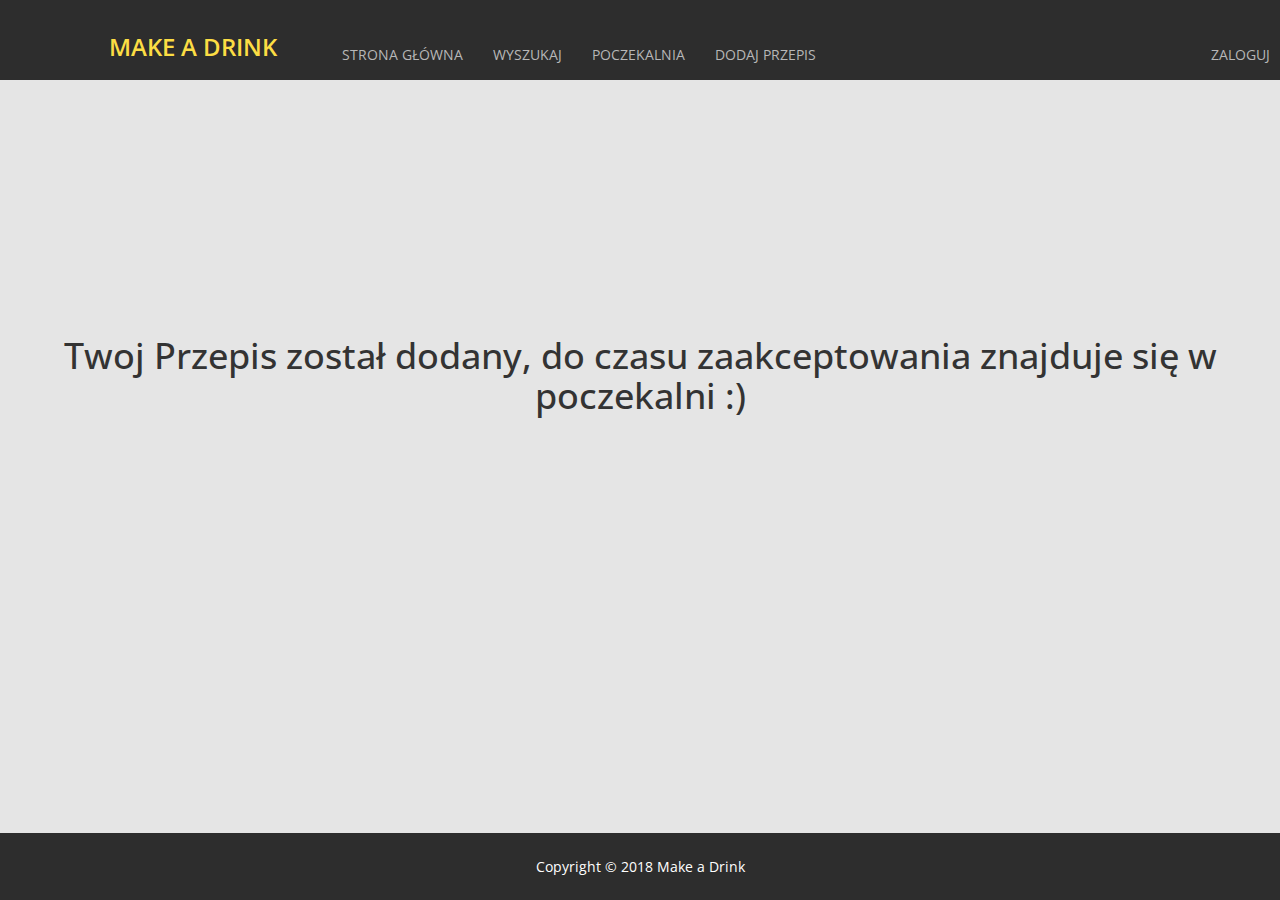
<file: pages/przepisDodany.html>
<!DOCTYPE html>
<html lang="en">
<head>
    <meta charset="utf-8">
    <meta http-equiv="X-UA-Compatible" content="IE=edge">
    <meta name="viewport" content="width=device-width, initial-scale=1">
    <title>Make a Drink</title>
    <link href='http://fonts.googleapis.com/css?family=Open+Sans:400,300,400italic,600,700' rel='stylesheet'
          type='text/css'>
    <link rel="stylesheet" href="https://use.fontawesome.com/releases/v5.0.13/css/all.css" integrity="sha384-DNOHZ68U8hZfKXOrtjWvjxusGo9WQnrNx2sqG0tfsghAvtVlRW3tvkXWZh58N9jp" crossorigin="anonymous">
    <link href="./../css/font-awesome.min.css" rel="stylesheet">
    <link href="./../css/bootstrap.min.css" rel="stylesheet">
    <link href="./../css/bootstrap-datetimepicker.min.css" rel="stylesheet">
    <link href="./../css/flexslider.css" rel="stylesheet">
    <link href="./../css/templatemo-style.css" rel="stylesheet">
    <link href="./../css/modified.css" rel="stylesheet">
    <!--[if lt IE 9]>
    <script src="https://oss.maxcdn.com/html5shiv/3.7.2/html5shiv.min.js"></script>
    <script src="https://oss.maxcdn.com/respond/1.4.2/respond.min.js"></script>
    <![endif]-->
</head>
<body class="tm-gray-bg">
<header class="tm-header">
    <div class="row">
        <div class="col-lg-offset-1 col-md-offset-1 col-sm-offset-1 col-lg-2 col-md-3 col-sm-2 tm-site-name-container">
            <a href="./../index.html" class="tm-site-name">Make a Drink</a>
        </div>
        <div class="mobile-menu-icon">
            <i class="fa fa-bars"></i>
        </div>
        <div class="col-lg-9 col-md-8 col-sm-9">
            <nav class="tm-nav">
                <ul>
                    <li><a href="./../index.html">Strona Główna</a></li>
                    <li><a href="przepisy.html">Wyszukaj</a></li>
                    <li><a href="poczekalnia.html">Poczekalnia</a></li>
                    <li><a href="dodajPrzepis.html">Dodaj przepis</a></li>
                </ul>
                <ul class="navbar-right">
                    <li><a href="login.html">Zaloguj</a></li>
                </ul>
            </nav>
        </div>
    </div>
</header>
<section class="section-margin-top">
    <h1 class="acceptation">Twoj Przepis został dodany, do czasu zaakceptowania znajduje się w poczekalni :)</h1>
</section>
<div class="page-margin-bottom"></div>
<footer class="tm-black-bg-login">
    <div class="container">
        <div class="row">
            <p class="tm-copyright-text">Copyright &copy; 2018 Make a Drink</p>
        </div>
    </div>
</footer>
<script type="text/javascript" src="./../js/jquery-1.11.2.min.js"></script>
<script type="text/javascript" src="./../js/bootstrap.min.js"></script>
<script type="text/javascript" src="./../js/templatemo-script.js"></script>
</body>
</html>
</file>
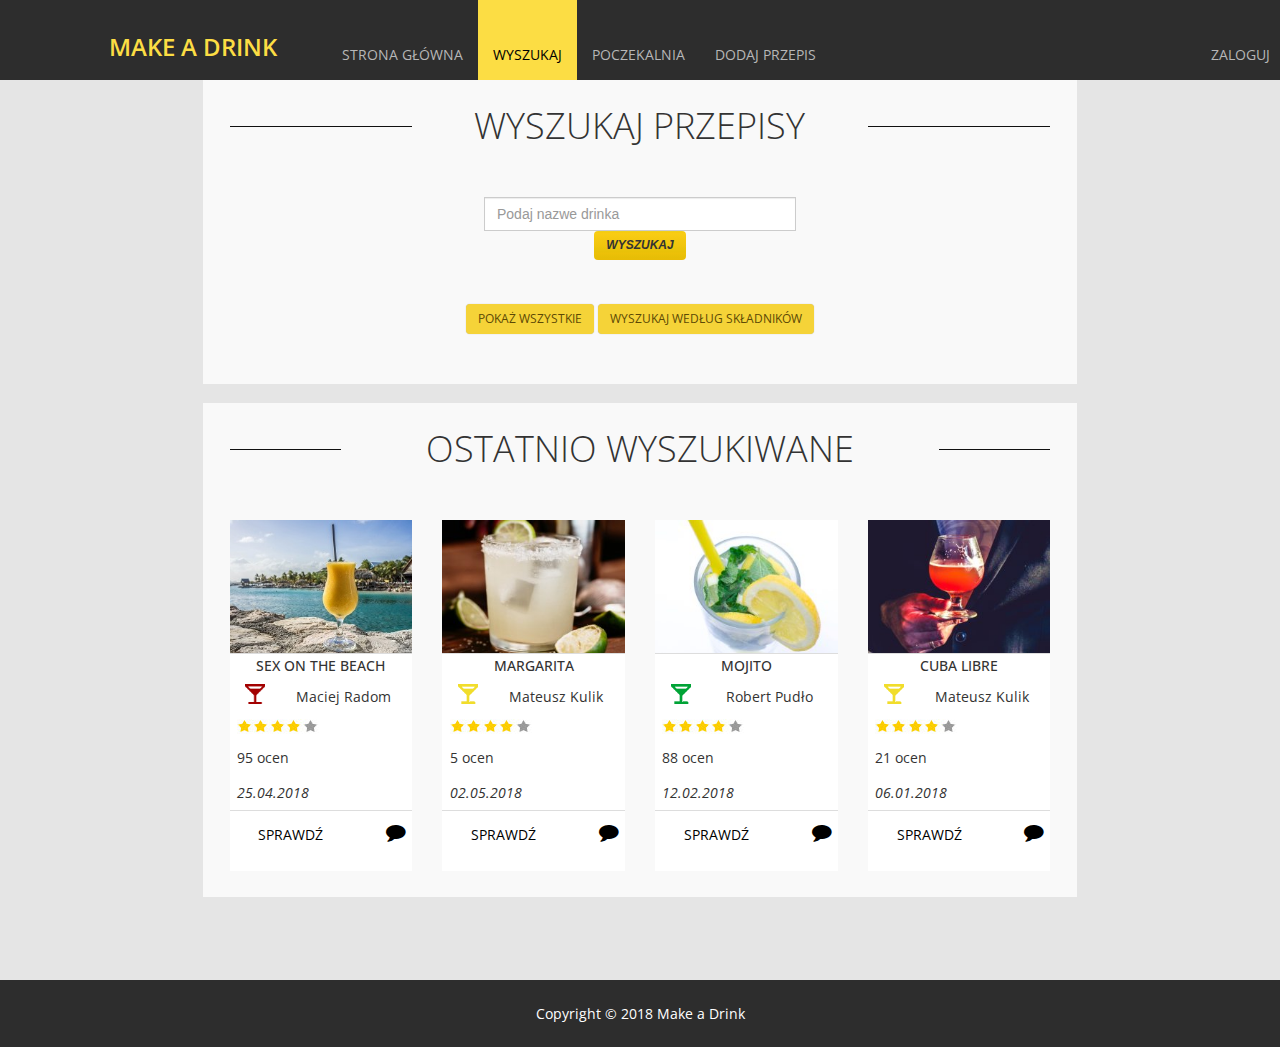
<file: pages/przepisy.html>
<!DOCTYPE html>
<html lang="en">
<head>
    <meta charset="utf-8">
    <meta http-equiv="X-UA-Compatible" content="IE=edge">
    <meta name="viewport" content="width=device-width, initial-scale=1">
    <title>Make a Drink</title>
    <link href='http://fonts.googleapis.com/css?family=Open+Sans:400,300,400italic,600,700' rel='stylesheet'
          type='text/css'>
    <link href="./../css/font-awesome.min.css" rel="stylesheet">
    <link href="./../css/bootstrap.min.css" rel="stylesheet">
    <link href="./../css/bootstrap-datetimepicker.min.css" rel="stylesheet">
    <link href="./../css/flexslider.css" rel="stylesheet">
    <link href="./../css/templatemo-style.css" rel="stylesheet">
    <link href="./../css/modified.css" rel="stylesheet">
    <!--[if lt IE 9]>
    <script src="https://oss.maxcdn.com/html5shiv/3.7.2/html5shiv.min.js"></script>
    <script src="https://oss.maxcdn.com/respond/1.4.2/respond.min.js"></script>
    <![endif]-->
</head>
<body class="tm-gray-bg">
<header class="tm-header">
    <div class="row">
        <div class="col-lg-offset-1 col-md-offset-1 col-sm-offset-1 col-lg-2 col-md-3 col-sm-2 tm-site-name-container">
            <a href="./../index.html" class="tm-site-name">Make a Drink</a>
        </div>
        <div class="mobile-menu-icon">
            <i class="fa fa-bars"></i>
        </div>
        <div class="col-lg-9 col-md-8 col-sm-9">
            <nav class="tm-nav">
                <ul>
                    <li><a href="./../index.html">Strona Główna</a></li>
                    <li><a href="#" class="active">Wyszukaj</a></li>
                    <li><a href="poczekalnia.html">Poczekalnia</a></li>
                    <li><a href="dodajPrzepis.html">Dodaj przepis</a></li>
                </ul>
                <ul class="navbar-right">
                    <li><a href="login.html">Zaloguj</a></li>
                </ul>
            </nav>
        </div>
    </div>
</header>
<section class="section-margin-top">
    <div class="row firstRow">
        <div class="drinkMainBox col-lg-offset-2 col-md-offset-2 col-sm-offset-2 col-lg-8 col-md-8 col-sm-8">
            <div class="row">
                <div class="tm-section-header">
                    <div class="col-lg-3 col-md-3 col-sm-3 col-xs-3">
                        <hr>
                    </div>
                    <div class="col-lg-6 col-md-6 col-sm-6 col-xs-6"><h2 class="tm-section-title">Wyszukaj przepisy</h2></div>
                    <div class="col-lg-3 col-md-3 col-sm-3 col-xs-3">
                        <hr>
                    </div>
                </div>
            </div>
            <div class="row secondRow center-block">
              <div class="col-lg-offset-3 col-md-offset-3 col-sm-offset-3 col-xs-offset-3 col-lg-6 col-md-6 col-sm-6 col-xs-6">
                <form class="form-inline" action="wynikiWyszukiwania.html">
                    <center><div class="form-group">
                            <input type="text" class="form-control" id="drink" placeholder="Podaj nazwe drinka" required="true" size="33">
                            <button type="submit" class="btn tm-submit-btn">Wyszukaj</button>
                    </div></center>
                </form>
                <br />
                <center><div class="btn-group">
                    <a href="./wynikiWyszukiwania.html"><button type="button" class="btn tm-yellow-btn">Pokaż wszystkie</button></a>
                    <a href="./wyszukajPosklad.html"><button type="button" class="btn tm-yellow-btn float-right">Wyszukaj według składników</button></a>
                </div></center>
              </div>
            </div>
        </div>
    </div>
</section>
<section class="section-margin-top">
    <div class="row firstRow">
        <div class="drinkMainBox col-lg-offset-2 col-md-offset-2 col-sm-offset-2 col-lg-8 col-md-8 col-sm-8">
            <div class="row">
                <div class="tm-section-header">
                    <div class="col-lg-2 col-md-2 col-sm-2 col-xs-2">
                        <hr>
                    </div>
                    <div class="col-lg-8 col-md-8 col-sm-8 col-xs-8"><h2 class="tm-section-title">Ostatnio wyszukiwane</h2></div>
                    <div class="col-lg-2 col-md-2 col-sm-2 col-xs-2">
                        <hr>
                    </div>
                </div>
            </div>
            <div class="row secondRow">
                <div class="col-lg-3 col-md-3 col-sm-3 col-xs-6 col-xxs-12">
                    <div class="tm-home-box-2 singleDrink">
                        <a href="./pojedynczyPrzepis.html"><img src="./../img/index-03.jpg" alt="image" class="img-responsive"></a>
                        <div class="tm-home-box-2-container">
                            <h3 class="margin-bottom-5">Sex on the beach</h3>
                            <div class="col-lg-3 col-md-3 col-sm-3"><img src="./../img/drink-strong.png" data-toggle="tooltip" title="Mocny drink" alt="drink-strong" class="tm-details-1"></div>
                            <div class="col-lg-9 col-md-9 col-sm-"><p class="tm-details-1 margin-bottom center">Maciej Radom</p></div>
                        </div>
                        <img src="./../img/rating.png" alt="image" class="tm-details-1">
                        <p class="tm-details-1 margin-bottom">95 ocen</p>
                        <p class="tm-date">25.04.2018</p>
                        <div class="tm-home-box-2-container">
                            <a href="./pojedynczyPrzepis.html" class="tm-home-box-2-link col-lg-8 col-md-8 col-sm-8 col-xs-8"><span
                                    class="tm-home-box-2-description">Sprawdź</span></a>
                            <a href="./pojedynczyPrzepis.html#commentsDiv" class="tm-home-box-2-link col-lg-4 col-md-4 col-sm-4 col-xs-4"><i
                                    class="fa fa-comment tm-home-box-2-icon"></i></a>
                        </div>
                    </div>
                </div>
                <div class="col-lg-3 col-md-3 col-sm-3 col-xs-6 col-xxs-12">
                    <div class="tm-home-box-2 tm-home-box-2-right singleDrink">
                        <a href="./pojedynczyPrzepis.html"><img src="./../img/index-06.jpg" alt="image" class="img-responsive"></a>
                        <div class="tm-home-box-2-container">
                            <h3 class="margin-bottom-5">Margarita</h3>
                            <div class="col-lg-3 col-md-3 col-sm-3"><img src="./../img/drink-medium.png" data-toggle="tooltip" title="Średni drink" alt="drink-medium" class="tm-details-1"></div>
                            <div class="col-lg-9 col-md-9 col-sm-"><p class="tm-details-1 margin-bottom center">Mateusz Kulik</p></div>
                        </div>
                        <img src="./../img/rating.png" alt="image" class="tm-details-1">
                        <p class="tm-details-1 margin-bottom">5 ocen</p>
                        <p class="tm-date">02.05.2018</p>
                        <div class="tm-home-box-2-container">
                            <a href="./pojedynczyPrzepis.html" class="tm-home-box-2-link col-lg-8 col-md-8 col-sm-8 col-xs-8"><span
                                    class="tm-home-box-2-description">Sprawdź</span></a>
                            <a href="./pojedynczyPrzepis.html#commentsDiv" class="tm-home-box-2-link col-lg-4 col-md-4 col-sm-4 col-xs-4"><i
                                    class="fa fa-comment tm-home-box-2-icon"></i></a>
                        </div>
                    </div>
                </div>
                <div class="col-lg-3 col-md-3 col-sm-3 col-xs-6 col-xxs-12">
                    <div class="tm-home-box-2 singleDrink">
                        <a href="./pojedynczyPrzepis.html"><img src="./../img/index-04.jpg" alt="image" class="img-responsive"></a>
                        <div class="tm-home-box-2-container">
                            <h3 class="margin-bottom-5">Mojito</h3>
                            <div class="col-lg-3 col-md-3 col-sm-3"><img src="./../img/drink-weak.png" data-toggle="tooltip" title="Słaby drink" alt="drink-weak" class="tm-details-1"></div>
                            <div class="col-lg-9 col-md-9 col-sm-"><p class="tm-details-1 margin-bottom center">Robert Pudło</p></div>
                        </div>
                        <img src="./../img/rating.png" alt="image" class="tm-details-1">
                        <p class="tm-details-1 margin-bottom">88 ocen</p>
                        <p class="tm-date">12.02.2018</p>
                        <div class="tm-home-box-2-container">
                            <a href="./pojedynczyPrzepis.html" class="tm-home-box-2-link col-lg-8 col-md-8 col-sm-8 col-xs-8"><span
                                    class="tm-home-box-2-description">Sprawdź</span></a>
                            <a href="./pojedynczyPrzepis.html#commentsDiv" class="tm-home-box-2-link col-lg-4 col-md-4 col-sm-4 col-xs-4"><i
                                    class="fa fa-comment tm-home-box-2-icon"></i></a>
                        </div>
                    </div>
                </div>
                <div class="col-lg-3 col-md-3 col-sm-3 col-xs-6 col-xxs-12">
                    <div class="tm-home-box-2 singleDrink">
                        <a href="./pojedynczyPrzepis.html"><img src="./../img/index-05.jpg" alt="image" class="img-responsive"></a>
                        <div class="tm-home-box-2-container">
                            <h3 class="margin-bottom-5">Cuba libre</h3>
                            <div class="col-lg-3 col-md-3 col-sm-3"><img src="./../img/drink-medium.png" data-toggle="tooltip" title="Średni drink" alt="drink-medium" class="tm-details-1"></div>
                            <div class="col-lg-9 col-md-9 col-sm-"><p class="tm-details-1 margin-bottom center">Mateusz Kulik</p></div>
                        </div>
                        <img src="./../img/rating.png" alt="image" class="tm-details-1">
                        <p class="tm-details-1 margin-bottom">21 ocen</p>
                        <p class="tm-date">06.01.2018</p>
                        <div class="tm-home-box-2-container">
                            <a href="./pojedynczyPrzepis.html" class="tm-home-box-2-link col-lg-8 col-md-8 col-sm-8 col-xs-8"><span
                                    class="tm-home-box-2-description">Sprawdź</span></a>
                            <a href="./pojedynczyPrzepis.html#commentsDiv" class="tm-home-box-2-link col-lg-4 col-md-4 col-sm-4 col-xs-4"><i
                                    class="fa fa-comment tm-home-box-2-icon"></i></a>
                        </div>
                    </div>
                </div>
            </div>
        </div>
    </div>
</section>
<div class="page-margin-bottom"></div>
<footer class="tm-black-bg">
    <div class="container">
        <div class="row">
            <p class="tm-copyright-text">Copyright &copy; 2018 Make a Drink</p>
        </div>
    </div>
</footer>
<script type="text/javascript" src="./../js/jquery-1.11.2.min.js"></script>
<script type="text/javascript" src="./../js/bootstrap.min.js"></script>
<script type="text/javascript" src="./../js/templatemo-script.js"></script>
</body>
</html>
</file>
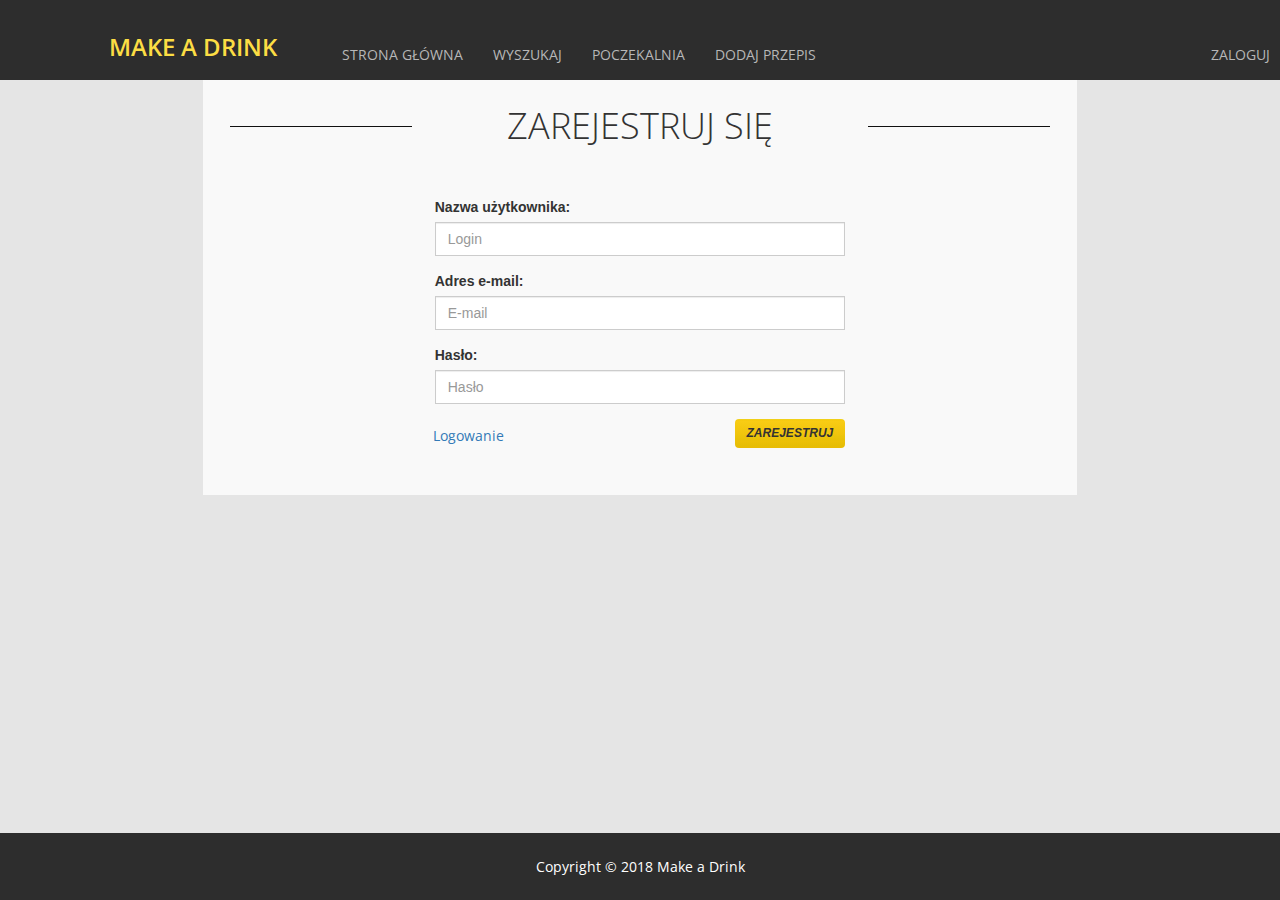
<file: pages/rejestracja.html>
<!DOCTYPE html>
<html lang="en">
<head>
    <meta charset="utf-8">
    <meta http-equiv="X-UA-Compatible" content="IE=edge">
    <meta name="viewport" content="width=device-width, initial-scale=1">
    <title>Make a Drink</title>
    <link href='http://fonts.googleapis.com/css?family=Open+Sans:400,300,400italic,600,700' rel='stylesheet'
          type='text/css'>
    <link rel="stylesheet" href="https://use.fontawesome.com/releases/v5.0.13/css/all.css" integrity="sha384-DNOHZ68U8hZfKXOrtjWvjxusGo9WQnrNx2sqG0tfsghAvtVlRW3tvkXWZh58N9jp" crossorigin="anonymous">
    <link href="./../css/font-awesome.min.css" rel="stylesheet">
    <link href="./../css/bootstrap.min.css" rel="stylesheet">
    <link href="./../css/bootstrap-datetimepicker.min.css" rel="stylesheet">
    <link href="./../css/flexslider.css" rel="stylesheet">
    <link href="./../css/templatemo-style.css" rel="stylesheet">
    <link href="./../css/modified.css" rel="stylesheet">
    <!--[if lt IE 9]>
    <script src="https://oss.maxcdn.com/html5shiv/3.7.2/html5shiv.min.js"></script>
    <script src="https://oss.maxcdn.com/respond/1.4.2/respond.min.js"></script>
    <![endif]-->
</head>
<body class="tm-gray-bg">
<header class="tm-header">
    <div class="row">
        <div class="col-lg-offset-1 col-md-offset-1 col-sm-offset-1 col-lg-2 col-md-3 col-sm-2 tm-site-name-container">
            <a href="./../index.html" class="tm-site-name">Make a Drink</a>
        </div>
        <div class="mobile-menu-icon">
            <i class="fa fa-bars"></i>
        </div>
        <div class="col-lg-9 col-md-8 col-sm-9">
            <nav class="tm-nav">
                <ul>
                    <li><a href="./../index.html">Strona Główna</a></li>
                    <li><a href="przepisy.html">Wyszukaj</a></li>
                    <li><a href="poczekalnia.html">Poczekalnia</a></li>
                    <li><a href="dodajPrzepis.html">Dodaj przepis</a></li>
                </ul>
                <ul class="navbar-right">
                    <li><a href="login.html">Zaloguj</a></li>
                </ul>
            </nav>
        </div>
    </div>
</header>
<section class="section-margin-top">
    <div class="row firstRow">
        <div class="drinkMainBox col-lg-offset-2 col-md-offset-2 col-sm-offset-2 col-lg-8 col-md-8 col-sm-8">
            <div class="row">
                <div class="tm-section-header">
                    <div class="col-lg-3 col-md-3 col-sm-3">
                        <hr>
                    </div>
                    <div class="col-lg-6 col-md-6 col-sm-6"><h2 class="tm-section-title">Zarejestruj się</h2></div>
                    <div class="col-lg-3 col-md-3 col-sm-3">
                        <hr>
                    </div>
                </div>
            </div>
            <div class="row secondRow">
                <div class="row">
                    <div class="col-lg-offset-3 col-md-offset-3 col-sm-offset-3 col-xs-offset-3 col-lg-6 col-md-6 col-sm-6 col-xs-6">
                        <form action="./../index.html" id="registerForm">
                            <div class="form-group">
                                <label for="username">Nazwa użytkownika:</label>
                                <input type="text" class="form-control" id="username" required="true" placeholder="Login">
                            </div>
                            <div class="form-group">
                                <label for="password">Adres e-mail:</label>
                                <input type="text" class="form-control" id="mail" required="true" placeholder="E-mail">
                            </div>
                            <div class="form-group">
                                <label for="password">Hasło:</label>
                                <input type="password" class="form-control" id="password" required="true" placeholder="Hasło">
                            </div>
                            <div class="form-group">
                                <button class="btn tm-submit-btn" type="submit" style="float: right;">Zarejestruj</button>
                            </div>
                            <div class="row">
                                <div class="form-group">
                                    <a class="btn btn-link" href="login.html">Logowanie</a>
                                </div>
                            </div>
                        </form>
                    </div>
                </div>
            </div>
        </div>
    </div>
</section>
<div class="page-margin-bottom"></div>
<footer class="tm-black-bg-login">
    <div class="container">
        <div class="row">
            <p class="tm-copyright-text">Copyright &copy; 2018 Make a Drink</p>
        </div>
    </div>
</footer>
<script type="text/javascript" src="./../js/jquery-1.11.2.min.js"></script>
<script type="text/javascript" src="./../js/bootstrap.min.js"></script>
<script type="text/javascript" src="./../js/templatemo-script.js"></script>
</body>
</html>
</file>
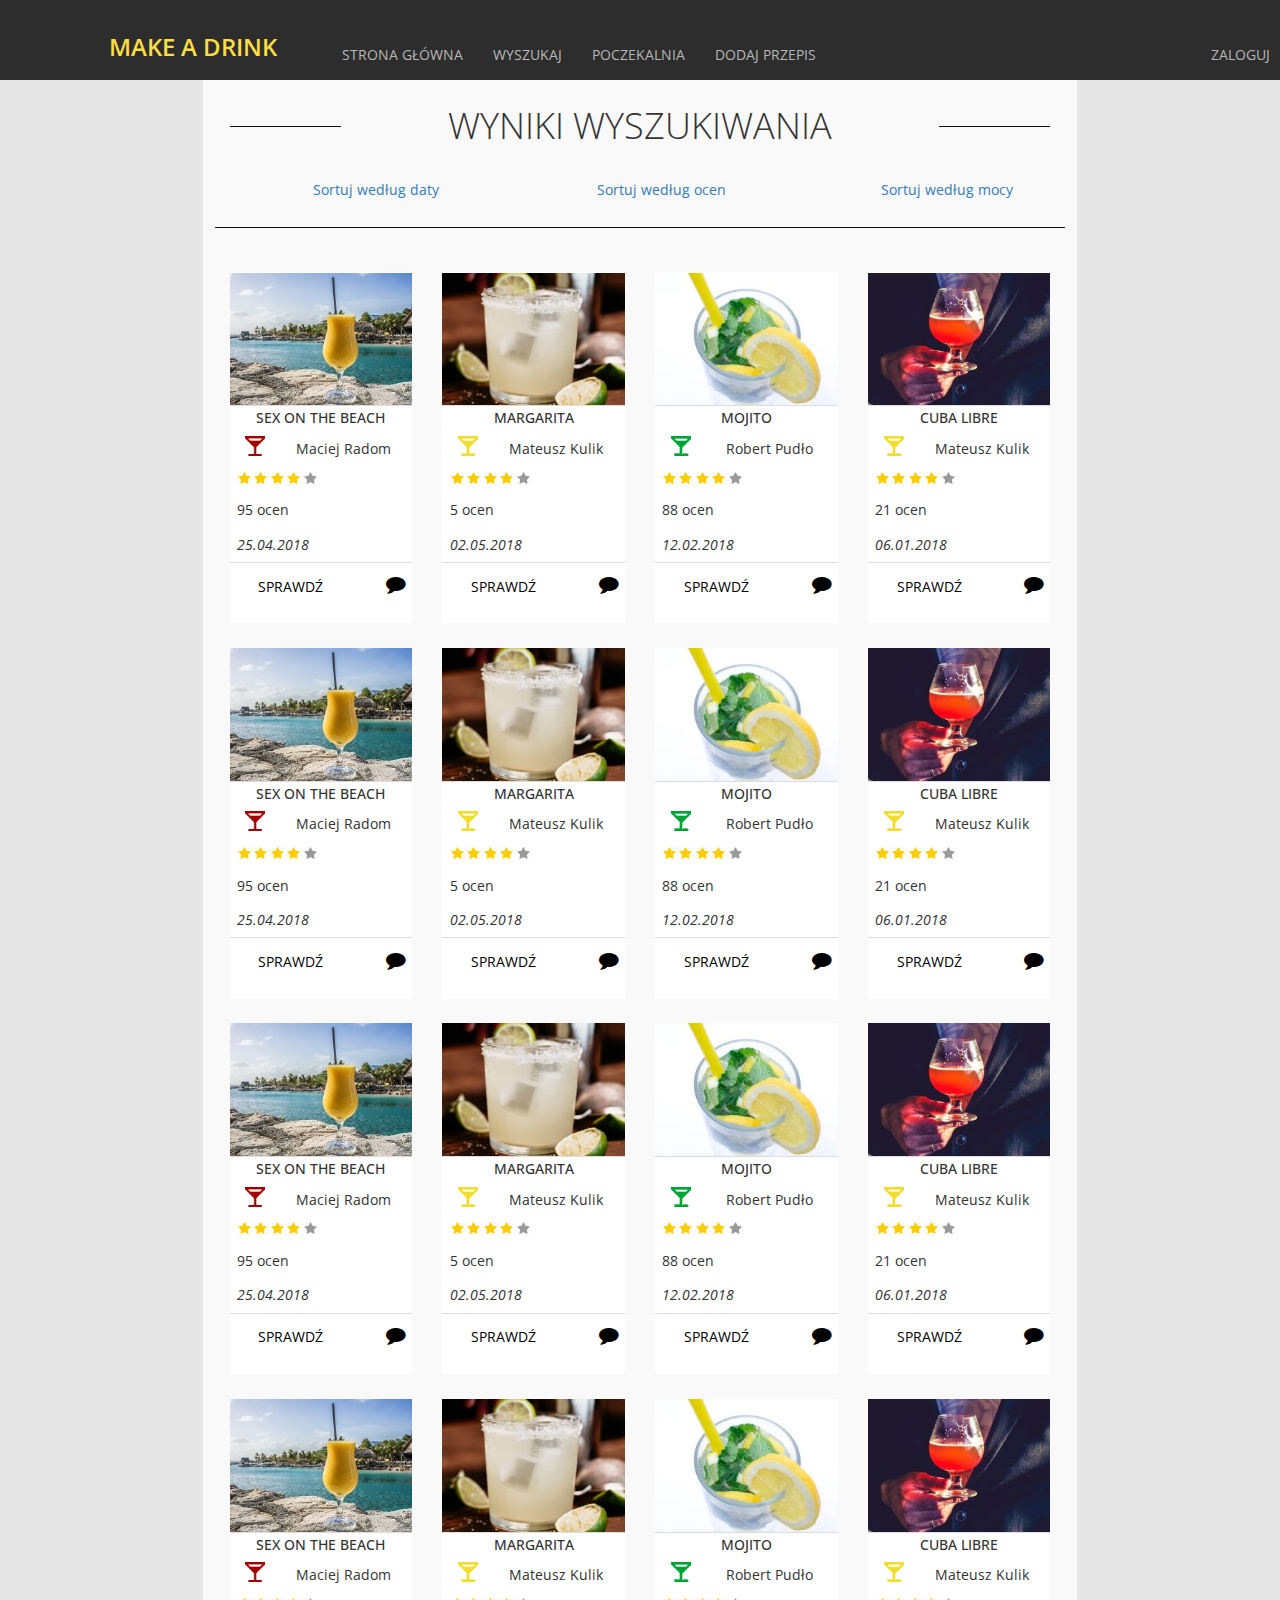
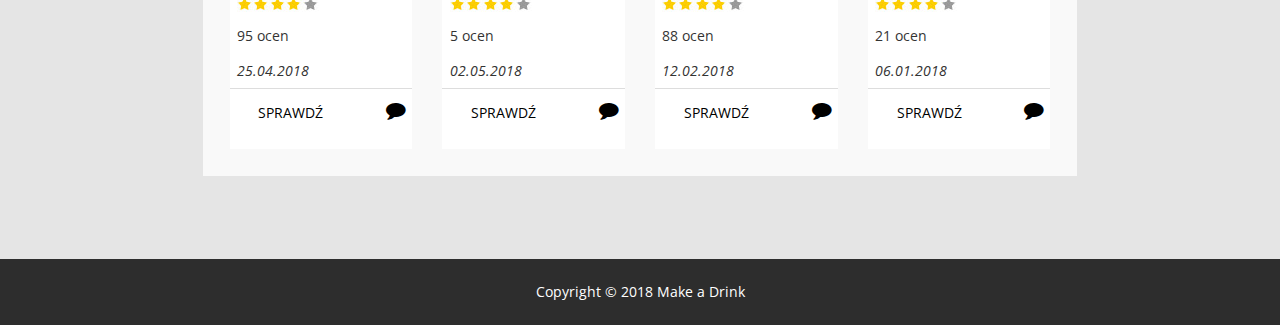
<file: pages/wynikiWyszukiwania.html>
<!DOCTYPE html>
<html lang="en">
<head>
    <meta charset="utf-8">
    <meta http-equiv="X-UA-Compatible" content="IE=edge">
    <meta name="viewport" content="width=device-width, initial-scale=1">
    <title>Make a Drink</title>
    <link href='http://fonts.googleapis.com/css?family=Open+Sans:400,300,400italic,600,700' rel='stylesheet'
          type='text/css'>
    <link href="./../css/font-awesome.min.css" rel="stylesheet">
    <link href="./../css/bootstrap.min.css" rel="stylesheet">
    <link href="./../css/bootstrap-datetimepicker.min.css" rel="stylesheet">
    <link href="./../css/flexslider.css" rel="stylesheet">
    <link href="./../css/templatemo-style.css" rel="stylesheet">
    <link href="./../css/modified.css" rel="stylesheet">
    <!--[if lt IE 9]>
    <script src="https://oss.maxcdn.com/html5shiv/3.7.2/html5shiv.min.js"></script>
    <script src="https://oss.maxcdn.com/respond/1.4.2/respond.min.js"></script>
    <![endif]-->
</head>
<body class="tm-gray-bg">
<header class="tm-header">
    <div class="row">
        <div class="col-lg-offset-1 col-md-offset-1 col-sm-offset-1 col-lg-2 col-md-3 col-sm-2 tm-site-name-container">
            <a href="./../index.html" class="tm-site-name">Make a Drink</a>
        </div>
        <div class="mobile-menu-icon">
            <i class="fa fa-bars"></i>
        </div>
        <div class="col-lg-9 col-md-8 col-sm-9">
            <nav class="tm-nav">
                <ul>
                    <li><a href="./../index.html">Strona Główna</a></li>
                    <li><a href="przepisy.html">Wyszukaj</a></li>
                    <li><a href="poczekalnia.html">Poczekalnia</a></li>
                    <li><a href="dodajPrzepis.html">Dodaj przepis</a></li>
                </ul>
                <ul class="navbar-right">
                    <li><a href="login.html">Zaloguj</a></li>
                </ul>
            </nav>
        </div>
    </div>
</header>
<section class="section-margin-top">
    <div class="row firstRow">
        <div class="drinkMainBox col-lg-offset-2 col-md-offset-2 col-sm-offset-2 col-lg-8 col-md-8 col-sm-8">
            <div class="row">
                <div class="tm-section-header">
                    <div class="col-lg-2 col-md-2 col-sm-2">
                        <hr>
                    </div>
                    <div class="col-lg-8 col-md-8 col-sm-8"><h2 class="tm-section-title">Wyniki wyszukiwania</h2></div>
                    <div class="col-lg-2 col-md-2 col-sm-2">
                        <hr>
                    </div>
                </div>
            </div>
            <div class="row">
              <div class="col-lg-offset-1 col-md-offset-1 col-sm-offset-1 col-xs-offset-1 col-lg-3 col-md-3"><a class="btn btn-link" href="#">Sortuj według daty</a></div>
              <div class="col-lg-offset-1 col-md-offset-1 col-sm-offset-1 col-xs-offset-1 col-lg-3 col-md-3"><a class="btn btn-link" href="#">Sortuj według ocen</a></div>
              <div class="col-lg-offset-1 col-md-offset-1 col-sm-offset-1 col-xs-offset-1 col-lg-3 col-md-3"><a class="btn btn-link" href="#">Sortuj według mocy</a></div>
            </div>
            <div class="row">
              <hr>
            </div>
            <div class="row secondRow">
                <div class="col-lg-3 col-md-3 col-sm-3 col-xs-6 col-xxs-12">
                    <div class="tm-home-box-2 singleDrink">
                        <img src="./../img/index-03.jpg" alt="image" class="img-responsive">
                        <div class="tm-home-box-2-container">
                            <h3 class="margin-bottom-5">Sex on the beach</h3>
                            <div class="col-lg-3 col-md-3 col-sm-3"><img src="./../img/drink-strong.png" data-toggle="tooltip" title="Mocny drink" data-toggle="tooltip" title="Mocny drink" alt="drink-strong" class="tm-details-1"></div>
                            <div class="col-lg-9 col-md-9 col-sm-"><p class="tm-details-1 margin-bottom center">Maciej Radom</p></div>
                        </div>
                        <img src="./../img/rating.png" alt="image" class="tm-details-1">
                        <p class="tm-details-1 margin-bottom">95 ocen</p>
                        <p class="tm-date">25.04.2018</p>
                        <div class="tm-home-box-2-container">
                            <a href="./pojedynczyPrzepis.html" class="tm-home-box-2-link col-lg-8 col-md-8 col-sm-8 col-xs-8"><span
                                    class="tm-home-box-2-description">Sprawdź</span></a>
                            <a href="./pojedynczyPrzepis.html#commentsDiv" class="tm-home-box-2-link col-lg-4 col-md-4 col-sm-4 col-xs-4"><i
                                    class="fa fa-comment tm-home-box-2-icon"></i></a>
                        </div>
                    </div>
                </div>
                <div class="col-lg-3 col-md-3 col-sm-3 col-xs-6 col-xxs-12">
                    <div class="tm-home-box-2 tm-home-box-2-right singleDrink">
                        <img src="./../img/index-06.jpg" alt="image" class="img-responsive">
                        <div class="tm-home-box-2-container">
                            <h3 class="margin-bottom-5">Margarita</h3>
                            <div class="col-lg-3 col-md-3 col-sm-3"><img src="./../img/drink-medium.png" data-toggle="tooltip" title="Średni drink" alt="drink-medium" class="tm-details-1"></div>
                            <div class="col-lg-9 col-md-9 col-sm-"><p class="tm-details-1 margin-bottom center">Mateusz Kulik</p></div>
                        </div>
                        <img src="./../img/rating.png" alt="image" class="tm-details-1">
                        <p class="tm-details-1 margin-bottom">5 ocen</p>
                        <p class="tm-date">02.05.2018</p>
                        <div class="tm-home-box-2-container">
                            <a href="./pojedynczyPrzepis.html" class="tm-home-box-2-link col-lg-8 col-md-8 col-sm-8 col-xs-8"><span
                                    class="tm-home-box-2-description">Sprawdź</span></a>
                            <a href="./pojedynczyPrzepis.html#commentsDiv" class="tm-home-box-2-link col-lg-4 col-md-4 col-sm-4 col-xs-4"><i
                                    class="fa fa-comment tm-home-box-2-icon"></i></a>
                        </div>
                    </div>
                </div>
                <div class="col-lg-3 col-md-3 col-sm-3 col-xs-6 col-xxs-12">
                    <div class="tm-home-box-2 singleDrink">
                        <img src="./../img/index-04.jpg" alt="image" class="img-responsive">
                        <div class="tm-home-box-2-container">
                            <h3 class="margin-bottom-5">Mojito</h3>
                            <div class="col-lg-3 col-md-3 col-sm-3"><img src="./../img/drink-weak.png" data-toggle="tooltip" title="Słaby drink" alt="drink-weak" class="tm-details-1"></div>
                            <div class="col-lg-9 col-md-9 col-sm-"><p class="tm-details-1 margin-bottom center">Robert Pudło</p></div>
                        </div>
                        <img src="./../img/rating.png" alt="image" class="tm-details-1">
                        <p class="tm-details-1 margin-bottom">88 ocen</p>
                        <p class="tm-date">12.02.2018</p>
                        <div class="tm-home-box-2-container">
                            <a href="./pojedynczyPrzepis.html" class="tm-home-box-2-link col-lg-8 col-md-8 col-sm-8 col-xs-8"><span
                                    class="tm-home-box-2-description">Sprawdź</span></a>
                            <a href="./pojedynczyPrzepis.html#commentsDiv" class="tm-home-box-2-link col-lg-4 col-md-4 col-sm-4 col-xs-4"><i
                                    class="fa fa-comment tm-home-box-2-icon"></i></a>
                        </div>
                    </div>
                </div>
                <div class="col-lg-3 col-md-3 col-sm-3 col-xs-6 col-xxs-12">
                    <div class="tm-home-box-2 singleDrink">
                        <img src="./../img/index-05.jpg" alt="image" class="img-responsive">
                        <div class="tm-home-box-2-container">
                            <h3 class="margin-bottom-5">Cuba libre</h3>
                            <div class="col-lg-3 col-md-3 col-sm-3"><img src="./../img/drink-medium.png" data-toggle="tooltip" title="Średni drink" alt="drink-medium" class="tm-details-1"></div>
                            <div class="col-lg-9 col-md-9 col-sm-"><p class="tm-details-1 margin-bottom center">Mateusz Kulik</p></div>
                        </div>
                        <img src="./../img/rating.png" alt="image" class="tm-details-1">
                        <p class="tm-details-1 margin-bottom">21 ocen</p>
                        <p class="tm-date">06.01.2018</p>
                        <div class="tm-home-box-2-container">
                            <a href="./pojedynczyPrzepis.html" class="tm-home-box-2-link col-lg-8 col-md-8 col-sm-8 col-xs-8"><span
                                    class="tm-home-box-2-description">Sprawdź</span></a>
                            <a href="./pojedynczyPrzepis.html#commentsDiv" class="tm-home-box-2-link col-lg-4 col-md-4 col-sm-4 col-xs-4"><i
                                    class="fa fa-comment tm-home-box-2-icon"></i></a>
                        </div>
                    </div>
                </div>
            </div>
            <div class="row secondRow">
                <div class="col-lg-3 col-md-3 col-sm-3 col-xs-6 col-xxs-12">
                    <div class="tm-home-box-2 singleDrink">
                        <img src="./../img/index-03.jpg" alt="image" class="img-responsive">
                        <div class="tm-home-box-2-container">
                            <h3 class="margin-bottom-5">Sex on the beach</h3>
                            <div class="col-lg-3 col-md-3 col-sm-3"><img src="./../img/drink-strong.png" data-toggle="tooltip" title="Mocny drink" data-toggle="tooltip" title="Mocny drink" alt="drink-strong" class="tm-details-1"></div>
                            <div class="col-lg-9 col-md-9 col-sm-"><p class="tm-details-1 margin-bottom center">Maciej Radom</p></div>
                        </div>
                        <img src="./../img/rating.png" alt="image" class="tm-details-1">
                        <p class="tm-details-1 margin-bottom">95 ocen</p>
                        <p class="tm-date">25.04.2018</p>
                        <div class="tm-home-box-2-container">
                            <a href="./pojedynczyPrzepis.html" class="tm-home-box-2-link col-lg-8 col-md-8 col-sm-8 col-xs-8"><span
                                    class="tm-home-box-2-description">Sprawdź</span></a>
                            <a href="./pojedynczyPrzepis.html#commentsDiv" class="tm-home-box-2-link col-lg-4 col-md-4 col-sm-4 col-xs-4"><i
                                    class="fa fa-comment tm-home-box-2-icon"></i></a>
                        </div>
                    </div>
                </div>
                <div class="col-lg-3 col-md-3 col-sm-3 col-xs-6 col-xxs-12">
                    <div class="tm-home-box-2 tm-home-box-2-right singleDrink">
                        <img src="./../img/index-06.jpg" alt="image" class="img-responsive">
                        <div class="tm-home-box-2-container">
                            <h3 class="margin-bottom-5">Margarita</h3>
                            <div class="col-lg-3 col-md-3 col-sm-3"><img src="./../img/drink-medium.png" data-toggle="tooltip" title="Średni drink" alt="drink-medium" class="tm-details-1"></div>
                            <div class="col-lg-9 col-md-9 col-sm-"><p class="tm-details-1 margin-bottom center">Mateusz Kulik</p></div>
                        </div>
                        <img src="./../img/rating.png" alt="image" class="tm-details-1">
                        <p class="tm-details-1 margin-bottom">5 ocen</p>
                        <p class="tm-date">02.05.2018</p>
                        <div class="tm-home-box-2-container">
                            <a href="./pojedynczyPrzepis.html" class="tm-home-box-2-link col-lg-8 col-md-8 col-sm-8 col-xs-8"><span
                                    class="tm-home-box-2-description">Sprawdź</span></a>
                            <a href="./pojedynczyPrzepis.html#commentsDiv" class="tm-home-box-2-link col-lg-4 col-md-4 col-sm-4 col-xs-4"><i
                                    class="fa fa-comment tm-home-box-2-icon"></i></a>
                        </div>
                    </div>
                </div>
                <div class="col-lg-3 col-md-3 col-sm-3 col-xs-6 col-xxs-12">
                    <div class="tm-home-box-2 singleDrink">
                        <img src="./../img/index-04.jpg" alt="image" class="img-responsive">
                        <div class="tm-home-box-2-container">
                            <h3 class="margin-bottom-5">Mojito</h3>
                            <div class="col-lg-3 col-md-3 col-sm-3"><img src="./../img/drink-weak.png" data-toggle="tooltip" title="Słaby drink" alt="drink-weak" class="tm-details-1"></div>
                            <div class="col-lg-9 col-md-9 col-sm-"><p class="tm-details-1 margin-bottom center">Robert Pudło</p></div>
                        </div>
                        <img src="./../img/rating.png" alt="image" class="tm-details-1">
                        <p class="tm-details-1 margin-bottom">88 ocen</p>
                        <p class="tm-date">12.02.2018</p>
                        <div class="tm-home-box-2-container">
                            <a href="./pojedynczyPrzepis.html" class="tm-home-box-2-link col-lg-8 col-md-8 col-sm-8 col-xs-8"><span
                                    class="tm-home-box-2-description">Sprawdź</span></a>
                            <a href="./pojedynczyPrzepis.html#commentsDiv" class="tm-home-box-2-link col-lg-4 col-md-4 col-sm-4 col-xs-4"><i
                                    class="fa fa-comment tm-home-box-2-icon"></i></a>
                        </div>
                    </div>
                </div>
                <div class="col-lg-3 col-md-3 col-sm-3 col-xs-6 col-xxs-12">
                    <div class="tm-home-box-2 singleDrink">
                        <img src="./../img/index-05.jpg" alt="image" class="img-responsive">
                        <div class="tm-home-box-2-container">
                            <h3 class="margin-bottom-5">Cuba libre</h3>
                            <div class="col-lg-3 col-md-3 col-sm-3"><img src="./../img/drink-medium.png" data-toggle="tooltip" title="Średni drink" alt="drink-medium" class="tm-details-1"></div>
                            <div class="col-lg-9 col-md-9 col-sm-"><p class="tm-details-1 margin-bottom center">Mateusz Kulik</p></div>
                        </div>
                        <img src="./../img/rating.png" alt="image" class="tm-details-1">
                        <p class="tm-details-1 margin-bottom">21 ocen</p>
                        <p class="tm-date">06.01.2018</p>
                        <div class="tm-home-box-2-container">
                            <a href="./pojedynczyPrzepis.html" class="tm-home-box-2-link col-lg-8 col-md-8 col-sm-8 col-xs-8"><span
                                    class="tm-home-box-2-description">Sprawdź</span></a>
                            <a href="./pojedynczyPrzepis.html#commentsDiv" class="tm-home-box-2-link col-lg-4 col-md-4 col-sm-4 col-xs-4"><i
                                    class="fa fa-comment tm-home-box-2-icon"></i></a>
                        </div>
                    </div>
                </div>
            </div>
            <div class="row secondRow">
                <div class="col-lg-3 col-md-3 col-sm-3 col-xs-6 col-xxs-12">
                    <div class="tm-home-box-2 singleDrink">
                        <img src="./../img/index-03.jpg" alt="image" class="img-responsive">
                        <div class="tm-home-box-2-container">
                            <h3 class="margin-bottom-5">Sex on the beach</h3>
                            <div class="col-lg-3 col-md-3 col-sm-3"><img src="./../img/drink-strong.png" data-toggle="tooltip" title="Mocny drink" data-toggle="tooltip" title="Mocny drink" alt="drink-strong" class="tm-details-1"></div>
                            <div class="col-lg-9 col-md-9 col-sm-"><p class="tm-details-1 margin-bottom center">Maciej Radom</p></div>
                        </div>
                        <img src="./../img/rating.png" alt="image" class="tm-details-1">
                        <p class="tm-details-1 margin-bottom">95 ocen</p>
                        <p class="tm-date">25.04.2018</p>
                        <div class="tm-home-box-2-container">
                            <a href="./pojedynczyPrzepis.html" class="tm-home-box-2-link col-lg-8 col-md-8 col-sm-8 col-xs-8"><span
                                    class="tm-home-box-2-description">Sprawdź</span></a>
                            <a href="./pojedynczyPrzepis.html#commentsDiv" class="tm-home-box-2-link col-lg-4 col-md-4 col-sm-4 col-xs-4"><i
                                    class="fa fa-comment tm-home-box-2-icon"></i></a>
                        </div>
                    </div>
                </div>
                <div class="col-lg-3 col-md-3 col-sm-3 col-xs-6 col-xxs-12">
                    <div class="tm-home-box-2 tm-home-box-2-right singleDrink">
                        <img src="./../img/index-06.jpg" alt="image" class="img-responsive">
                        <div class="tm-home-box-2-container">
                            <h3 class="margin-bottom-5">Margarita</h3>
                            <div class="col-lg-3 col-md-3 col-sm-3"><img src="./../img/drink-medium.png" data-toggle="tooltip" title="Średni drink" alt="drink-medium" class="tm-details-1"></div>
                            <div class="col-lg-9 col-md-9 col-sm-"><p class="tm-details-1 margin-bottom center">Mateusz Kulik</p></div>
                        </div>
                        <img src="./../img/rating.png" alt="image" class="tm-details-1">
                        <p class="tm-details-1 margin-bottom">5 ocen</p>
                        <p class="tm-date">02.05.2018</p>
                        <div class="tm-home-box-2-container">
                            <a href="./pojedynczyPrzepis.html" class="tm-home-box-2-link col-lg-8 col-md-8 col-sm-8 col-xs-8"><span
                                    class="tm-home-box-2-description">Sprawdź</span></a>
                            <a href="./pojedynczyPrzepis.html#commentsDiv" class="tm-home-box-2-link col-lg-4 col-md-4 col-sm-4 col-xs-4"><i
                                    class="fa fa-comment tm-home-box-2-icon"></i></a>
                        </div>
                    </div>
                </div>
                <div class="col-lg-3 col-md-3 col-sm-3 col-xs-6 col-xxs-12">
                    <div class="tm-home-box-2 singleDrink">
                        <img src="./../img/index-04.jpg" alt="image" class="img-responsive">
                        <div class="tm-home-box-2-container">
                            <h3 class="margin-bottom-5">Mojito</h3>
                            <div class="col-lg-3 col-md-3 col-sm-3"><img src="./../img/drink-weak.png" data-toggle="tooltip" title="Słaby drink" alt="drink-weak" class="tm-details-1"></div>
                            <div class="col-lg-9 col-md-9 col-sm-"><p class="tm-details-1 margin-bottom center">Robert Pudło</p></div>
                        </div>
                        <img src="./../img/rating.png" alt="image" class="tm-details-1">
                        <p class="tm-details-1 margin-bottom">88 ocen</p>
                        <p class="tm-date">12.02.2018</p>
                        <div class="tm-home-box-2-container">
                            <a href="./pojedynczyPrzepis.html" class="tm-home-box-2-link col-lg-8 col-md-8 col-sm-8 col-xs-8"><span
                                    class="tm-home-box-2-description">Sprawdź</span></a>
                            <a href="./pojedynczyPrzepis.html#commentsDiv" class="tm-home-box-2-link col-lg-4 col-md-4 col-sm-4 col-xs-4"><i
                                    class="fa fa-comment tm-home-box-2-icon"></i></a>
                        </div>
                    </div>
                </div>
                <div class="col-lg-3 col-md-3 col-sm-3 col-xs-6 col-xxs-12">
                    <div class="tm-home-box-2 singleDrink">
                        <img src="./../img/index-05.jpg" alt="image" class="img-responsive">
                        <div class="tm-home-box-2-container">
                            <h3 class="margin-bottom-5">Cuba libre</h3>
                            <div class="col-lg-3 col-md-3 col-sm-3"><img src="./../img/drink-medium.png" data-toggle="tooltip" title="Średni drink" alt="drink-medium" class="tm-details-1"></div>
                            <div class="col-lg-9 col-md-9 col-sm-"><p class="tm-details-1 margin-bottom center">Mateusz Kulik</p></div>
                        </div>
                        <img src="./../img/rating.png" alt="image" class="tm-details-1">
                        <p class="tm-details-1 margin-bottom">21 ocen</p>
                        <p class="tm-date">06.01.2018</p>
                        <div class="tm-home-box-2-container">
                            <a href="./pojedynczyPrzepis.html" class="tm-home-box-2-link col-lg-8 col-md-8 col-sm-8 col-xs-8"><span
                                    class="tm-home-box-2-description">Sprawdź</span></a>
                            <a href="./pojedynczyPrzepis.html#commentsDiv" class="tm-home-box-2-link col-lg-4 col-md-4 col-sm-4 col-xs-4"><i
                                    class="fa fa-comment tm-home-box-2-icon"></i></a>
                        </div>
                    </div>
                </div>
            </div>
            <div class="row secondRow">
                <div class="col-lg-3 col-md-3 col-sm-3 col-xs-6 col-xxs-12">
                    <div class="tm-home-box-2 singleDrink">
                        <img src="./../img/index-03.jpg" alt="image" class="img-responsive">
                        <div class="tm-home-box-2-container">
                            <h3 class="margin-bottom-5">Sex on the beach</h3>
                            <div class="col-lg-3 col-md-3 col-sm-3"><img src="./../img/drink-strong.png" data-toggle="tooltip" title="Mocny drink" data-toggle="tooltip" title="Mocny drink" alt="drink-strong" class="tm-details-1"></div>
                            <div class="col-lg-9 col-md-9 col-sm-"><p class="tm-details-1 margin-bottom center">Maciej Radom</p></div>
                        </div>
                        <img src="./../img/rating.png" alt="image" class="tm-details-1">
                        <p class="tm-details-1 margin-bottom">95 ocen</p>
                        <p class="tm-date">25.04.2018</p>
                        <div class="tm-home-box-2-container">
                            <a href="./pojedynczyPrzepis.html" class="tm-home-box-2-link col-lg-8 col-md-8 col-sm-8 col-xs-8"><span
                                    class="tm-home-box-2-description">Sprawdź</span></a>
                            <a href="./pojedynczyPrzepis.html#commentsDiv" class="tm-home-box-2-link col-lg-4 col-md-4 col-sm-4 col-xs-4"><i
                                    class="fa fa-comment tm-home-box-2-icon"></i></a>
                        </div>
                    </div>
                </div>
                <div class="col-lg-3 col-md-3 col-sm-3 col-xs-6 col-xxs-12">
                    <div class="tm-home-box-2 tm-home-box-2-right singleDrink">
                        <img src="./../img/index-06.jpg" alt="image" class="img-responsive">
                        <div class="tm-home-box-2-container">
                            <h3 class="margin-bottom-5">Margarita</h3>
                            <div class="col-lg-3 col-md-3 col-sm-3"><img src="./../img/drink-medium.png" data-toggle="tooltip" title="Średni drink" alt="drink-medium" class="tm-details-1"></div>
                            <div class="col-lg-9 col-md-9 col-sm-"><p class="tm-details-1 margin-bottom center">Mateusz Kulik</p></div>
                        </div>
                        <img src="./../img/rating.png" alt="image" class="tm-details-1">
                        <p class="tm-details-1 margin-bottom">5 ocen</p>
                        <p class="tm-date">02.05.2018</p>
                        <div class="tm-home-box-2-container">
                            <a href="./pojedynczyPrzepis.html" class="tm-home-box-2-link col-lg-8 col-md-8 col-sm-8 col-xs-8"><span
                                    class="tm-home-box-2-description">Sprawdź</span></a>
                            <a href="./pojedynczyPrzepis.html#commentsDiv" class="tm-home-box-2-link col-lg-4 col-md-4 col-sm-4 col-xs-4"><i
                                    class="fa fa-comment tm-home-box-2-icon"></i></a>
                        </div>
                    </div>
                </div>
                <div class="col-lg-3 col-md-3 col-sm-3 col-xs-6 col-xxs-12">
                    <div class="tm-home-box-2 singleDrink">
                        <img src="./../img/index-04.jpg" alt="image" class="img-responsive">
                        <div class="tm-home-box-2-container">
                            <h3 class="margin-bottom-5">Mojito</h3>
                            <div class="col-lg-3 col-md-3 col-sm-3"><img src="./../img/drink-weak.png" data-toggle="tooltip" title="Słaby drink" alt="drink-weak" class="tm-details-1"></div>
                            <div class="col-lg-9 col-md-9 col-sm-"><p class="tm-details-1 margin-bottom center">Robert Pudło</p></div>
                        </div>
                        <img src="./../img/rating.png" alt="image" class="tm-details-1">
                        <p class="tm-details-1 margin-bottom">88 ocen</p>
                        <p class="tm-date">12.02.2018</p>
                        <div class="tm-home-box-2-container">
                            <a href="./pojedynczyPrzepis.html" class="tm-home-box-2-link col-lg-8 col-md-8 col-sm-8 col-xs-8"><span
                                    class="tm-home-box-2-description">Sprawdź</span></a>
                            <a href="./pojedynczyPrzepis.html#commentsDiv" class="tm-home-box-2-link col-lg-4 col-md-4 col-sm-4 col-xs-4"><i
                                    class="fa fa-comment tm-home-box-2-icon"></i></a>
                        </div>
                    </div>
                </div>
                <div class="col-lg-3 col-md-3 col-sm-3 col-xs-6 col-xxs-12">
                    <div class="tm-home-box-2 singleDrink">
                        <img src="./../img/index-05.jpg" alt="image" class="img-responsive">
                        <div class="tm-home-box-2-container">
                            <h3 class="margin-bottom-5">Cuba libre</h3>
                            <div class="col-lg-3 col-md-3 col-sm-3"><img src="./../img/drink-medium.png" data-toggle="tooltip" title="Średni drink" alt="drink-medium" class="tm-details-1"></div>
                            <div class="col-lg-9 col-md-9 col-sm-"><p class="tm-details-1 margin-bottom center">Mateusz Kulik</p></div>
                        </div>
                        <img src="./../img/rating.png" alt="image" class="tm-details-1">
                        <p class="tm-details-1 margin-bottom">21 ocen</p>
                        <p class="tm-date">06.01.2018</p>
                        <div class="tm-home-box-2-container">
                            <a href="./pojedynczyPrzepis.html" class="tm-home-box-2-link col-lg-8 col-md-8 col-sm-8 col-xs-8"><span
                                    class="tm-home-box-2-description">Sprawdź</span></a>
                            <a href="./pojedynczyPrzepis.html#commentsDiv" class="tm-home-box-2-link col-lg-4 col-md-4 col-sm-4 col-xs-4"><i
                                    class="fa fa-comment tm-home-box-2-icon"></i></a>
                        </div>
                    </div>
                </div>
            </div>
        </div>
    </div>
</section>
<div class="page-margin-bottom"></div>
<footer class="tm-black-bg">
    <div class="container">
        <div class="row">
            <p class="tm-copyright-text">Copyright &copy; 2018 Make a Drink</p>
        </div>
    </div>
</footer>
<script type="text/javascript" src="./../js/jquery-1.11.2.min.js"></script>
<script type="text/javascript" src="./../js/bootstrap.min.js"></script>
<script type="text/javascript" src="./../js/templatemo-script.js"></script>
</body>
</html>
</file>
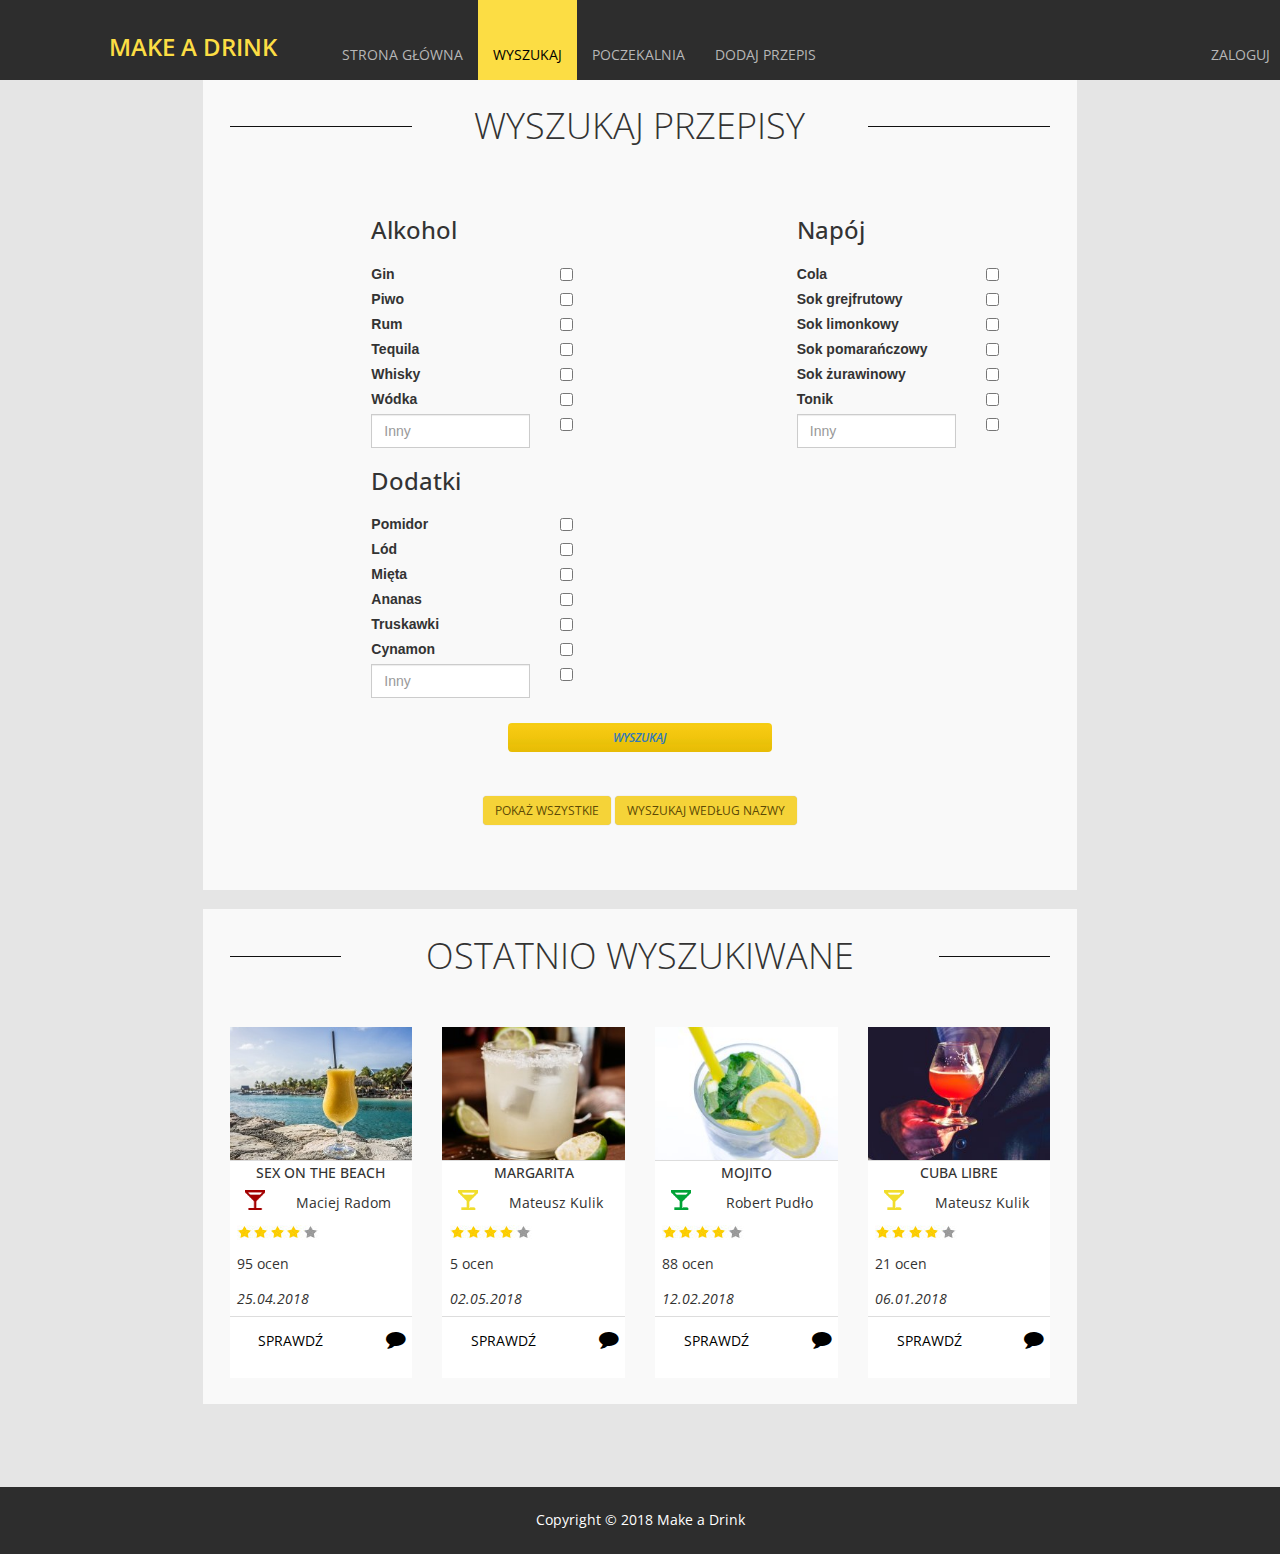
<file: pages/wyszukajPosklad.html>
<!DOCTYPE html>
<html lang="en">
<head>
    <meta charset="utf-8">
    <meta http-equiv="X-UA-Compatible" content="IE=edge">
    <meta name="viewport" content="width=device-width, initial-scale=1">
    <title>Make a Drink</title>
    <link href='http://fonts.googleapis.com/css?family=Open+Sans:400,300,400italic,600,700' rel='stylesheet'
          type='text/css'>
    <link href="./../css/font-awesome.min.css" rel="stylesheet">
    <link rel="stylesheet" href="https://use.fontawesome.com/releases/v5.0.13/css/all.css" integrity="sha384-DNOHZ68U8hZfKXOrtjWvjxusGo9WQnrNx2sqG0tfsghAvtVlRW3tvkXWZh58N9jp" crossorigin="anonymous">
    <link href="./../css/bootstrap.min.css" rel="stylesheet">
    <link href="./../css/bootstrap-datetimepicker.min.css" rel="stylesheet">
    <link href="./../css/flexslider.css" rel="stylesheet">
    <link href="./../css/templatemo-style.css" rel="stylesheet">
    <link href="./../css/modified.css" rel="stylesheet">
    <!--[if lt IE 9]>
    <script src="https://oss.maxcdn.com/html5shiv/3.7.2/html5shiv.min.js"></script>
    <script src="https://oss.maxcdn.com/respond/1.4.2/respond.min.js"></script>
    <![endif]-->
</head>
<body class="tm-gray-bg">
<header class="tm-header">
    <div class="row">
        <div class="col-lg-offset-1 col-md-offset-1 col-sm-offset-1 col-lg-2 col-md-3 col-sm-2 tm-site-name-container">
            <a href="./../index.html" class="tm-site-name">Make a Drink</a>
        </div>
        <div class="mobile-menu-icon">
            <i class="fa fa-bars"></i>
        </div>
        <div class="col-lg-9 col-md-8 col-sm-9">
            <nav class="tm-nav">
                <ul>
                    <li><a href="./../index.html">Strona Główna</a></li>
                    <li><a href="przepisy.html" class="active">Wyszukaj</a></li>
                    <li><a href="poczekalnia.html">Poczekalnia</a></li>
                    <li><a href="dodajPrzepis.html">Dodaj przepis</a></li>
                </ul>
                <ul class="navbar-right">
                    <li><a href="login.html">Zaloguj</a></li>
                </ul>
            </nav>
        </div>
    </div>
</header>
<section class="section-margin-top">
    <div class="row firstRow">
        <div class="drinkMainBox col-lg-offset-2 col-md-offset-2 col-sm-offset-2 col-lg-8 col-md-8 col-sm-8">
            <div class="row">
                <div class="tm-section-header">
                    <div class="col-lg-3 col-md-3 col-sm-3 col-xs-3">
                        <hr>
                    </div>
                    <div class="col-lg-6 col-md-6 col-sm-6 col-xs-6"><h2 class="tm-section-title">Wyszukaj przepisy</h2></div>
                    <div class="col-lg-3 col-md-3 col-sm-3 col-xs-3">
                        <hr>
                    </div>
                </div>
            </div>
            <div class="row secondRow center-block">
                <div class="col">
                <div class="form-group">
                    <div class="row firstRow">
                        <div class="col-lg-4 col-md-4 col-sm-4 col-xs-offset-2">
                          <br /><h3>Alkohol</h3><br />
                            <div class="row"><div class="col-8 col-md-8 col-sm-8 col-xs-8"><label for="gin">Gin</label></div><div class="col-4 col-md-4 col-sm-4 col-xs-4"><input type="checkbox" id="gin"></div></div>
                            <div class="row"><div class="col-8 col-md-8 col-sm-8 col-xs-8"><label for="beer">Piwo</label></div><div class="col-4 col-md-4 col-sm-4 col-xs-4"><input type="checkbox" id="beer"></div></div>
                            <div class="row"><div class="col-8 col-md-8 col-sm-8 col-xs-8"><label for="rum">Rum</label></div><div class="col-4 col-md-4 col-sm-4 col-xs-4"><input type="checkbox" id="rum"></div></div>
                            <div class="row"><div class="col-8 col-md-8 col-sm-8 col-xs-8"><label for="tequila">Tequila</label></div><div class="col-4 col-md-4 col-sm-4 col-xs-4"><input type="checkbox" id="tequila"></div></div>
                            <div class="row"><div class="col-8 col-md-8 col-sm-8 col-xs-8"><label for="whisky">Whisky</label></div><div class="col-4 col-md-4 col-sm-4 col-xs-4"><input type="checkbox" id="whisky"></div></div>
                            <div class="row"><div class="col-8 col-md-8 col-sm-8 col-xs-8"><label for="vodka">Wódka</label></div><div class="col-4 col-md-4 col-sm-4 col-xs-4"><input type="checkbox" id="vodka"></div></div>
                            <div class="row"><div class="col-8 col-md-8 col-sm-8 col-xs-8"><input type="text" class="form-control" id="otherAddonlName" placeholder="Inny"></div><div class="col-4 col-md-4 col-sm-4 col-xs-4"><input type="checkbox" id="otherAddon"></div></div>
                        </div>
                        <div class="col-lg-4 col-md-4 col-sm-4 col-xs-offset-2">
                          <br /><h3>Napój</h3><br />
                            <div class="row"><div class="col-8 col-md-8 col-sm-8 col-xs-8"><label for="cola">Cola</label></div><div class="col-4 col-md-4 col-sm-4 col-xs-4"><input type="checkbox" id="cola"></div></div>
                            <div class="row"><div class="col-8 col-md-8 col-sm-8 col-xs-8"><label for="grapefruit">Sok grejfrutowy</label></div><div class="col-4 col-md-4 col-sm-4 col-xs-4"><input type="checkbox" id="grapefruit"></div></div>
                            <div class="row"><div class="col-8 col-md-8 col-sm-8 col-xs-8"><label for="limon">Sok limonkowy</label></div><div class="col-4 col-md-4 col-sm-4 col-xs-4"><input type="checkbox" id="limon"></div></div>
                            <div class="row"><div class="col-8 col-md-8 col-sm-8 col-xs-8"><label for="orange">Sok pomarańczowy</label></div><div class="col-4 col-md-4 col-sm-4 col-xs-4"><input type="checkbox" id="orange"></div></div>
                            <div class="row"><div class="col-8 col-md-8 col-sm-8 col-xs-8"><label for="cranberry">Sok żurawinowy</label></div><div class="col-4 col-md-4 col-sm-4 col-xs-4"><input type="checkbox" id="cranberry"></div></div>
                            <div class="row"><div class="col-8 col-md-8 col-sm-8 col-xs-8"><label for="tonic">Tonik</label></div><div class="col-4 col-md-4 col-sm-4 col-xs-4"><input type="checkbox" id="tonic"></div></div>
                            <div class="row"><div class="col-8 col-md-8 col-sm-8 col-xs-8"><input type="text" class="form-control" id="otherAddonlName" placeholder="Inny"></div><div class="col-4 col-md-4 col-sm-4 col-xs-4"><input type="checkbox" id="otherAddon"></div></div>
                        </div>
                        <div class="col-lg-4 col-md-4 col-sm-4 col-xs-offset-2">
                          <br /><h3>Dodatki</h3><br />
                            <div class="row"><div class="col-8 col-md-8 col-sm-8 col-xs-8"><label for="tomato">Pomidor</label></div><div class="col-4 col-md-4 col-sm-4 col-xs-4"><input type="checkbox" id="tomato"></div></div>
                            <div class="row"><div class="col-8 col-md-8 col-sm-8 col-xs-8"><label for="ice">Lód</label></div><div class="col-4 col-md-4 col-sm-4 col-xs-4"><input type="checkbox" id="ice"></div></div>
                            <div class="row"><div class="col-8 col-md-8 col-sm-8 col-xs-8"><label for="mint">Mięta</label></div><div class="col-4 col-md-4 col-sm-4 col-xs-4"><input type="checkbox" id="mint"></div></div>
                            <div class="row"><div class="col-8 col-md-8 col-sm-8 col-xs-8"><label for="pineappe">Ananas</label></div><div class="col-4 col-md-4 col-sm-4 col-xs-4"><input type="checkbox" id="pineapple"></div></div>
                            <div class="row"><div class="col-8 col-md-8 col-sm-8 col-xs-8"><label for="strawberry">Truskawki</label></div><div class="col-4 col-md-4 col-sm-4 col-xs-4"><input type="checkbox" id="strawberry"></div></div>
                            <div class="row"><div class="col-8 col-md-8 col-sm-8 col-xs-8"><label for="cinamon">Cynamon</label></div><div class="col-4 col-md-4 col-sm-4 col-xs-4"><input type="checkbox" id="cinamon"></div></div>
                            <div class="row"><div class="col-8 col-md-8 col-sm-8 col-xs-8"><input type="text" class="form-control" id="otherAddonlName" placeholder="Inny"></div><div class="col-4 col-md-4 col-sm-4 col-xs-4"><input type="checkbox" id="otherAddon"></div></div>
                        </div>
                    </div>
                    <div class="row secondRow">
                        <center>
                            <div class="row">
                                <div class="col-lg-offset-4 col-md-offset-4 col-sm-offset-4 col-lg-4 col-md-4 col-sm-4">
                                    <a href="./wynikiWyszukiwania.html"><button type="button" class="btn btn-block tm-submit-btn">Wyszukaj</button></a>
                                </div>
                            </div>
                        </center>
                        <br />
                        <center>
                      <div class="btn-group">
                              <a href="./wynikiWyszukiwania.html"><button type="button" class="btn tm-yellow-btn">Pokaż wszystkie</button></a>
                              <a href="./przepisy.html"><button type="button" class="btn tm-yellow-btn float-right">Wyszukaj według nazwy</button></a>
                      </div>
                        </center>
                    </div>
              </div>
            </div>
        </div>
      </div>
    </div>
</section>
<section class="section-margin-top">
    <div class="row firstRow">
        <div class="drinkMainBox col-lg-offset-2 col-md-offset-2 col-sm-offset-2 col-lg-8 col-md-8 col-sm-8">
            <div class="row">
                <div class="tm-section-header">
                    <div class="col-lg-2 col-md-2 col-sm-2 col-xs-2">
                        <hr>
                    </div>
                    <div class="col-lg-8 col-md-8 col-sm-8 col-xs-8"><h2 class="tm-section-title">Ostatnio wyszukiwane</h2></div>
                    <div class="col-lg-2 col-md-2 col-sm-2 col-xs-2">
                        <hr>
                    </div>
                </div>
            </div>
            <div class="row secondRow">
                <div class="col-lg-3 col-md-3 col-sm-3 col-xs-6 col-xxs-12">
                    <div class="tm-home-box-2 singleDrink">
                        <img src="./../img/index-03.jpg" alt="image" class="img-responsive">
                        <div class="tm-home-box-2-container">
                            <h3 class="margin-bottom-5">Sex on the beach</h3>
                            <div class="col-lg-3 col-md-3 col-sm-3"><img src="./../img/drink-strong.png" data-toggle="tooltip" title="Mocny drink" alt="drink-strong" class="tm-details-1"></div>
                            <div class="col-lg-9 col-md-9 col-sm-"><p class="tm-details-1 margin-bottom center">Maciej Radom</p></div>
                        </div>
                        <img src="./../img/rating.png" alt="image" class="tm-details-1">
                        <p class="tm-details-1 margin-bottom">95 ocen</p>
                        <p class="tm-date">25.04.2018</p>
                        <div class="tm-home-box-2-container">
                            <a href="./pojedynczyPrzepis.html" class="tm-home-box-2-link col-lg-8 col-md-8 col-sm-8 col-xs-8"><span
                                    class="tm-home-box-2-description">Sprawdź</span></a>
                            <a href="./pojedynczyPrzepis.html#commentsDiv" class="tm-home-box-2-link col-lg-4 col-md-4 col-sm-4 col-xs-4"><i
                                    class="fa fa-comment tm-home-box-2-icon"></i></a>
                        </div>
                    </div>
                </div>
                <div class="col-lg-3 col-md-3 col-sm-3 col-xs-6 col-xxs-12">
                    <div class="tm-home-box-2 tm-home-box-2-right singleDrink">
                        <img src="./../img/index-06.jpg" alt="image" class="img-responsive">
                        <div class="tm-home-box-2-container">
                            <h3 class="margin-bottom-5">Margarita</h3>
                            <div class="col-lg-3 col-md-3 col-sm-3"><img src="./../img/drink-medium.png" data-toggle="tooltip" title="Średni drink" alt="drink-medium" class="tm-details-1"></div>
                            <div class="col-lg-9 col-md-9 col-sm-"><p class="tm-details-1 margin-bottom center">Mateusz Kulik</p></div>
                        </div>
                        <img src="./../img/rating.png" alt="image" class="tm-details-1">
                        <p class="tm-details-1 margin-bottom">5 ocen</p>
                        <p class="tm-date">02.05.2018</p>
                        <div class="tm-home-box-2-container">
                            <a href="./pojedynczyPrzepis.html" class="tm-home-box-2-link col-lg-8 col-md-8 col-sm-8 col-xs-8"><span
                                    class="tm-home-box-2-description">Sprawdź</span></a>
                            <a href="./pojedynczyPrzepis.html#commentsDiv" class="tm-home-box-2-link col-lg-4 col-md-4 col-sm-4 col-xs-4"><i
                                    class="fa fa-comment tm-home-box-2-icon"></i></a>
                        </div>
                    </div>
                </div>
                <div class="col-lg-3 col-md-3 col-sm-3 col-xs-6 col-xxs-12">
                    <div class="tm-home-box-2 singleDrink">
                        <img src="./../img/index-04.jpg" alt="image" class="img-responsive">
                        <div class="tm-home-box-2-container">
                            <h3 class="margin-bottom-5">Mojito</h3>
                            <div class="col-lg-3 col-md-3 col-sm-3"><img src="./../img/drink-weak.png" data-toggle="tooltip" title="Słaby drink" alt="drink-weak" class="tm-details-1"></div>
                            <div class="col-lg-9 col-md-9 col-sm-"><p class="tm-details-1 margin-bottom center">Robert Pudło</p></div>
                        </div>
                        <img src="./../img/rating.png" alt="image" class="tm-details-1">
                        <p class="tm-details-1 margin-bottom">88 ocen</p>
                        <p class="tm-date">12.02.2018</p>
                        <div class="tm-home-box-2-container">
                            <a href="./pojedynczyPrzepis.html" class="tm-home-box-2-link col-lg-8 col-md-8 col-sm-8 col-xs-8"><span
                                    class="tm-home-box-2-description">Sprawdź</span></a>
                            <a href="./pojedynczyPrzepis.html#commentsDiv" class="tm-home-box-2-link col-lg-4 col-md-4 col-sm-4 col-xs-4"><i
                                    class="fa fa-comment tm-home-box-2-icon"></i></a>
                        </div>
                    </div>
                </div>
                <div class="col-lg-3 col-md-3 col-sm-3 col-xs-6 col-xxs-12">
                    <div class="tm-home-box-2 singleDrink">
                        <img src="./../img/index-05.jpg" alt="image" class="img-responsive">
                        <div class="tm-home-box-2-container">
                            <h3 class="margin-bottom-5">Cuba libre</h3>
                            <div class="col-lg-3 col-md-3 col-sm-3"><img src="./../img/drink-medium.png" data-toggle="tooltip" title="Średni drink" alt="drink-medium" class="tm-details-1"></div>
                            <div class="col-lg-9 col-md-9 col-sm-"><p class="tm-details-1 margin-bottom center">Mateusz Kulik</p></div>
                        </div>
                        <img src="./../img/rating.png" alt="image" class="tm-details-1">
                        <p class="tm-details-1 margin-bottom">21 ocen</p>
                        <p class="tm-date">06.01.2018</p>
                        <div class="tm-home-box-2-container">
                            <a href="./pojedynczyPrzepis.html" class="tm-home-box-2-link col-lg-8 col-md-8 col-sm-8 col-xs-8"><span
                                    class="tm-home-box-2-description">Sprawdź</span></a>
                            <a href="./pojedynczyPrzepis.html#commentsDiv" class="tm-home-box-2-link col-lg-4 col-md-4 col-sm-4 col-xs-4"><i
                                    class="fa fa-comment tm-home-box-2-icon"></i></a>
                        </div>
                    </div>
                </div>
            </div>
        </div>
    </div>
</section>
<div class="page-margin-bottom"></div>
<footer class="tm-black-bg">
    <div class="container">
        <div class="row">
            <p class="tm-copyright-text">Copyright &copy; 2018 Make a Drink</p>
        </div>
    </div>
</footer>
<script type="text/javascript" src="./../js/jquery-1.11.2.min.js"></script>
<script type="text/javascript" src="./../js/bootstrap.min.js"></script>
<script type="text/javascript" src="./../js/templatemo-script.js"></script>
<script>
    $("#addIngredForm").submit(function(e){
        return false;
    });
</script>
</body>
</html>
</file>
<file: css/templatemo-style.css>
ul,p {
	margin: 0;
	padding: 0;
}
ul {
  list-style-type: none;
}
h1,h2,h3 {
	margin: 0;
	padding: 0;
}
h1,h2,h3,a,p { font-family: 'Open Sans', sans-serif; }
a:hover,
a:focus {
	text-decoration: none;
}

body {
	overflow-x: hidden;
}
.tm-header {
	background: #2D2D2D;
	z-index: 100;
}
.mainBox {
	padding-top: 10%;
}
.tm-site-name-container { padding-top: 30px; }
.tm-site-name {
	color: #FCDD44;
	font-size: 24px;
	font-weight: 600;
	text-transform: uppercase;
}
.tm-site-name:hover,
.tm-site-name:focus {
	color: #FF720B;
}
.mobile-menu-icon { display: none; }
.tm-nav {
	display: block;
}
.tm-nav li {
	list-style: none;
	float: left;
}
.tm-nav li a {
	color: #b7b7b7;
	display: block;
	padding: 45px 34px 15px 34px;
	text-transform: uppercase;
	transition: all 0.3s ease;
}
.tm-nav li a.active,
.tm-nav li a:focus,
.tm-nav li a:hover {
	background: #FCDD44;
	color: #000;
}
.tm-gray-bg {
	background-color: #E5E5E5;
}
.tm-home-section-1 {
	position: relative;
	top: -50px;
}
.form-control {	border-radius: 0; }
.form-control:focus {
	border-color: #FCDD44;
	box-shadow: 0px 1px 1px rgba(0, 0, 0, 0.075) inset, 0px 0px 8px rgba(252, 221, 68, 0.6);
}
.tm-yellow-gradient-bg {
	background: #f5d11d;
	background: linear-gradient(to bottom,  #f5d11d 0%,#f3d10e 1%,#efcf1c 2%,#fccd0d 4%,#f7ca0d 5%,#f9cb1e 6%,#f7cb10 7%,#f8cc14 8%,#f0c40c 54%,#edc50c 55%,#e9c108 71%,#ecc008 78%,#e6be06 91%,#e9bd06 93%,#e8bc06 100%);
	filter: progid:DXImageTransform.Microsoft.gradient( startColorstr='#f5d11d', endColorstr='#e8bc06',GradientType=0 );
}
.tm-green-gradient-bg {

	background: #2ec66b;
	background: linear-gradient(to bottom,  #2ec66b 0%,#2dc970 1%,#2ac96c 2%,#2bc76e 4%,#2bc869 5%,#2ac871 6%,#29c86c 7%,#28c76b 15%,#2bc76c 16%,#21bb61 73%,#1eb860 100%);
	filter: progid:DXImageTransform.Microsoft.gradient( startColorstr='#2ec66b', endColorstr='#1eb860',GradientType=0 );
}
.tm-red-gradient-bg {
	background: #e97262;
	background: linear-gradient(to bottom,  #e97262 0%,#ef6865 1%,#ed6c5f 2%,#f07162 4%,#f17062 5%,#eb6f67 6%,#ec6c5f 7%,#ec6b5e 18%,#eb5d4f 56%,#e95242 100%);
	filter: progid:DXImageTransform.Microsoft.gradient( startColorstr='#e97262', endColorstr='#e95242',GradientType=0 );
}
.tm-yellow-gradient-bg,
.tm-green-gradient-bg,
.tm-red-gradient-bg {
	display: -webkit-flex;
	display: -ms-flexbox;
	display: flex;
	-webkit-align-items: center;
	    -ms-flex-align: center;
	        align-items: center;
	height: 88px;
}

.tm-yellow-btn {
	background-color: #F5D338;
	border: medium none;
	color: #5C4905;
	font-size: 12px;
	margin: 24px auto;
	text-transform: uppercase;
	box-shadow: 0px 0px 1px 0px rgba(0, 0, 0, 0.3);
}
.tm-yellow-btn:hover,
.tm-yellow-btn:focus {
	background-color: #F9E58B;
}
.tm-form-inner { padding: 35px 30px 5px; }

.effect2
{
  position: relative;
}
.effect2:before, .effect2:after
{
  z-index: -1;
  position: absolute;
  content: "";
  bottom: 15px;
  left: 10px;
  width: 50%;
  top: 80%;
  max-width:160px;
  background: #777;
  box-shadow: 0 15px 10px #777;
  -webkit-transform: rotate(-3deg);
  transform: rotate(-3deg);
}
.effect2:after
{
  -webkit-transform: rotate(3deg);
  transform: rotate(3deg);
  right: 10px;
  left: auto;
}
.tm-white-bg {
	background-color: #fff;
}
.tm-home-box-1 {
	width: 346px;
	height: 436px;
}
.tm-home-box-1-center {
	margin: 0 auto;
}
.tm-home-box-1-right,
.tm-home-box-2-right {
	margin-left: auto;
}
.input-group-addon { border-radius: 0; }
#hotelCarTabs {
	border-bottom: none;
	height: 52px;
}
#hotelCarTabs li {
	width: 50%;
	height: 100%;
}
#hotelCarTabs > li > a {
	margin-right: 0;
	padding-top: 15px;
	padding-bottom: 15px;
	text-align: center;
	text-transform: uppercase;
	background: transparent linear-gradient(to bottom, #F5D11D 0%, #F3D10E 1%, #EFCF1C 2%, #FCCD0D 4%, #F7CA0D 5%, #F9CB1E 6%, #F7CB10 7%, #F8CC14 8%, #F0C40C 54%, #EDC50C 55%, #E9C108 71%, #ECC008 78%, #E6BE06 91%, #E9BD06 93%, #E8BC06 100%) repeat scroll 0% 0%;
	border: none;
	border-radius: 0;
	color: #5C4905;
	font-weight: 600;
}
#hotelCarTabs > li > a:hover,
#hotelCarTabs > li > a:focus {
	border: none;
	background: #F9E58B;
}
#hotelCarTabs > li.active > a,
#hotelCarTabs > li.active > a:focus,
#hotelCarTabs > li.active > a:hover
{
	background: transparent;
	border: none;
}
/* Footer */
.tm-black-bg {
	background-color: #2D2D2D;
	position: relative;
    left: 0;
    bottom: 0;
    width: 100%;
}

.tm-black-bg-login {
    background-color: #2D2D2D;
    position: fixed;
    left: 0;
    bottom: 0;
    width: 100%;
}

.tm-copyright-text {
	color: white;
	text-align: center;
	padding-top: 2%;
	padding-bottom: 2%;
}
.tm-copyright-text a {
	color: #FCDD44;
}

.tm-copyright-text a:hover {
	color: white;
}

.hotel-search-form .form-group { margin-bottom: 30px; }

/*Section 2, index.html */
.section-margin-top {
	margin-bottom: 1.5%;
}
hr { border-top: 1px solid #111010; }
.tm-section-header {
	margin-bottom: 3%;
	overflow: hidden;
}
.tm-section-title {
	text-align: center;
	text-transform: uppercase;
	font-size: 36px;
	font-weight: 300;
}
.tm-home-box-2 {
	background-color: white;
	max-width: 254px;
}
.tm-home-box-2 h3 {
	font-size: 14px;
	padding: 4px 4px;
	text-transform: uppercase;
}
.tm-date {
	color: #333;
	padding: 10px 25px;
	text-transform: uppercase;
  font-style: italic;
}
.tm-home-box-2-container {
	border-top: 1px solid #DDD;
	overflow: hidden;
}
.tm-home-box-2-link {
	display: inline-block;
	height: 100%;
	color: black;
	transition: all 0.3s ease;
	text-align: center;
}

.starsIcons {
    color: #FCDD44;
    font-size: 20px;
    padding-right: 1%;
}

.yourStarsIcons {
    padding-right: 1%;
    color: #999999;
    font-size: 20px;
}
.yourStarsIcons:hover {
    color: #FCDD44;
    font-size: 25px;
}

.rank {
  font-style: normal;
}
.rank:hover {
  text-shadow: 1px 1px #FCDD44;
}

.yourRecHeader {
	padding-top: 3%;
	padding-bottom: 3%;
    padding-left: 3%;
	font-style: italic;
	font-weight: bold;
}

.yourRecHeaderValue {
	font-style: normal;
	font-weight: normal;
}
.descriptionTitle {
	text-align: center;
	font-size: 3rem;
	font-style: italic;
}
.descriptionPara {
	font-style: normal;
  text-align: justify;
}

.tm-home-box-2-link:hover,
.tm-home-box-2-link:focus {
	color: #FCDD44;
}
detailBox {
	width:320px;
	border:1px solid #bbb;
	margin:50px;
}
.titleBox {
	background-color:#fdfdfd;
	padding:10px;
	text-align: center;
}
.titleBox label{
	color:#444;
	margin:0;
	display:inline-block;
}

.commentBox {
	padding:10px;
	border-top:1px dotted #bbb;
}
.commentBox .form-group:first-child, .actionBox .form-group:first-child {
	width:80%;
}
.commentBox .form-group:nth-child(2), .actionBox .form-group:nth-child(2) {
	width:18%;
}
.actionBox .form-group * {
	width:100%;
}
.taskDescription {
	margin-top:10px 0;
}
.commentList {
	padding:4%;
	list-style:none;
	max-height:200px;
	overflow:auto;
}
.commentList li {
	margin:0;
	margin-top:10px;
}
.commentList li > div {
	display:table-cell;
}
.commenterImage {
	width:30px;
	margin-right:5px;
	height:100%;
	float:left;
}
.commenterImage img {
	width:100%;
	border-radius:50%;
}
.commentText p {
	margin:0;
}
.sub-text {
	color:#aaa;
	font-family:verdana;
	font-size:11px;
}
.CommentInput:focus, .CommentInput:active {
	border: 1px solid #ccc;
	box-shadow: none;
}

.CommentInputButton {
	border: 1px solid #ccc;
}

.actionBox {
	border-top:1px dotted #bbb;
	padding:10px;
}
.border-left { border-left: 1px solid #DDD; }
.border-right {	border-right: 1px solid #DDD; }
.tm-home-box-2-icon {
  text-align: center;
	padding: 40%;
	width: 60px;
	height: 60px;
	font-size: 1.4em;
}
.tm-home-box-2-description {
	display: inline-block;
	text-align: center;
	text-transform: uppercase;
  padding: 15%;
}
.tm-home-box-2-description.box-3 { width: 175px; }
.home-description {
	margin: 50px auto;
	padding: 0 30px;
	text-align: center;
}

.tm-home-box-3 {
	margin-bottom: 50px;
	max-width: 555px;
	overflow: hidden;
}
.tm-home-box-3-img-container { float: left; }
.tm-home-box-3-info {
    height: 225px;
    max-width: 305px;
    float: right;
    border: 1px solid #CCC;
	border-left: none;
}
.tm-home-box-3-description { padding: 40px 30px 44px; }
.section-padding-bottom { padding-bottom: 60px; }

.tm-tours-box-1 {
	width: 100%;
	max-width: 532px;
	margin-bottom: 50px;
}
.tm-tours-box-1-info {
	background: white;
	padding: 40px;
	overflow: hidden;
}
.tm-tours-box-1-info-left,
.tm-tours-box-1-info-right {
	float: left;
	width: 50%;
}
.tm-tours-box-1-info-left {
	border-right: 1px solid #B1B1B1;
	padding-right: 30px;
}
.tm-tours-box-1-info-right { padding-left: 30px; }
.margin-bottom-20 { margin-bottom: 20px; }
.margin-bottom-30 { margin-bottom: 30px; }
.gray-text { color: #B1B1B1; }
.tours-1-description { line-height: 1.8; }
.tm-tours-box-1-link { overflow: hidden }
.tm-tours-box-1-link-left {
	background-color: #1CA7C8;
	padding: 20px 30px;
	float: left;
	width: 75%;
	text-transform: uppercase;
}
.tm-tours-box-1-link-right {
	float: left;
	background-color: #1687A6;
	font-weight: 600;
	font-size: 18px;
	display: block;
	padding: 17px 30px;
	width: 25%;
	transition: all 0.3s;
	text-align: center;
}
.tm-tours-box-1-link-right:hover,
.tm-tours-box-1-link-right:focus {
	color: white;
	background-color: #1D98B9;
}
.tm-tours-box-1-link-left,
.tm-tours-box-1-link-right {
	color: white;
	height: 60px;
}
.tm-tours-box-2 {
	max-width: 254px;
	width: 100%;
}
.tm-tours-box-2-info h3 {
	font-size: 14px;
	text-transform: uppercase;
	padding-bottom: 20px;
	border-bottom: 1px solid #b1b1b1;
}
.tm-tours-box-2-info {
    padding: 20px;
    border-left: 1px solid #E4E4E4;
    border-right: 1px solid #E4E4E4;
}
.tm-tours-box-2-link {
	display: block;
	padding-top: 20px;
	padding-bottom: 20px;
	text-align: center;
	background-color: #8C8C8C;
	color: white;
	text-transform: uppercase;
	transition: all 0.3s ease;
}
.tm-tours-box-2-link:hover,
.tm-tours-box-2-link:focus {
	color: white;
	background-color: #E8BA0F;
}

.margin-bottom-15 { margin-bottom: 15px; }
.margin-bottom-5 { margin-bottom: 5px; }

.about-section { margin-top: 150px; }
.tm-about-box-1 {
	background-color: white;
	width: 255px;
	height: 380px;
	padding: 30px;
	text-align: center;
}
.tm-about-box-1-img {
	display: block;
	margin: 0 auto 30px;
	border-radius: 50%;
	border: 5px solid #d4d4d4;
	transition: all 0.3s ease;
}
.tm-about-box-1-img:hover,
.tm-about-box-1-img:focus {
	border: 5px solid #E8BA0F;
}
.tm-about-box-1-title {
	font-size: 17px;
	font-style: italic;
	text-transform: uppercase;
	margin-bottom: 15px;
}
.tm-about-box-1-title span {
	font-size: 14px;
	font-style: normal;
	text-transform: none;
}
.tm-social-icon {
	color: #B1B1B1;
	font-size: 18px;
	padding: 0 10px;
}
.tm-social-icon:hover {	color: #E8BA0F; }
.tm-testimonials-box {
	width: 272px;
	height: 530px;
	background-color: #E8BA0F;
	float: left;
}
.tm-testimonials-title {
	background-color: rgb(96, 104, 116);
	color: white;
	padding: 20px;
	text-align: center;
	text-transform: uppercase;
	font-weight: 300;
}
.tm-testimonials-content {
	padding: 30px;
	text-align: center;
	font-style: italic;
}
.tm-testimonial {
	padding-top: 20px;
	padding-bottom: 15px;
}
.tm-what-we-do-right {
	float: right;
	margin-left: 30px;
	max-width: 820px;
	width: 100%;
}
.tm-about-box-2 { overflow: hidden; }
.tm-about-box-2-img,
.tm-about-box-2-text {
	float: left;
}
.tm-about-box-2-text {
	margin-left: 40px;
	max-width: 440px;
	width: 100%;
}
.tm-about-box-2-title {
	text-transform: uppercase;
	text-align: left;
	margin-bottom: 30px;
}
.tm-about-box-2-description {
	text-align: left;
	margin-bottom: 20px;
}
.tm-about-box-2-footer {
	border-top: 1px solid #ddd;
	border-bottom: 1px solid #ddd;
	text-align: right;
	text-transform: uppercase;
	padding-top: 10px;
	padding-bottom: 10px;
}
.flex-caption,
.flexslider.flexslider .slides img {
	float: left;
}
.flex-caption {
  width: 572px;
  padding: 40px;
  left: 0;
  bottom: 0;
  font-size: 14px;
  line-height: 18px;
}
.flexslider.flexslider-banner .slides img {
	display: block;
	width: 100%;
}
.flexslider {
	border: none;
	border-radius: 0;
	margin: 0 auto;
	width: 100%;
}
.flexslider.flexslider-about {
	max-width: 1100px;
}
.flexslider.flexslider-about img {
	max-width: 528px;
}
.slider-title {
	font-style: italic;
	font-weight: 600;
	margin-bottom: 25px;
	text-transform: uppercase;
}
.slider-subtitle {
	font-size: 18px;
	margin-bottom: 30px;
	text-align: left;
}
.slider-description {
	color: #B1B1B1;
	line-height: 1.6;
	margin-bottom: 40px;
	text-align: justify;
}
.slider-social { text-align: right; }
.tm-contact-box-1 {
	background-color: #F4F4F4;
	padding: 40px;
}
.contact-image {
	float: left;
	widthh: 100%;
	max-width: 494px;
}
.contact-text {
	float: left;
	margin-left: 40px;
	max-width: 550px;
	width: 100%;
}
.effect2-contact::before,
.effect2-contact::after {
	max-width: 550px;
}
#google-map {
	height: 335px;
	width: 100%;
}
.tm-submit-btn {
	background: #f5d11d;
	background: linear-gradient(to bottom,  #f5d11d 0%,#f3d10e 1%,#efcf1c 2%,#fccd0d 4%,#f7ca0d 5%,#f9cb1e 6%,#f7cb10 7%,#f8cc14 8%,#f0c40c 54%,#edc50c 55%,#e9c108 71%,#ecc008 78%,#e6be06 91%,#e9bd06 93%,#e8bc06 100%); /* W3C */
	filter: progid:DXImageTransform.Microsoft.gradient( startColorstr='#f5d11d', endColorstr='#e8bc06',GradientType=0 ); /* IE6-9 */
	border: none;
	text-transform: uppercase;
	font-style: italic;
	font-size: 12px;
	font-weight: 600;
}
.tm-submit-btn:hover { background: #f5d11d; }
.contact-social { margin-top: 20px; }
.contact-social .fa { color: white; }
.tm-social-facebook { background-color: #4A7DBB; }
.tm-social-dribbble { background-color: #E4588E; }
.tm-social-twitter { background-color: #77D1EE; }
.tm-social-instagram { background-color: #527AA1; }
.tm-social-google-plus { background-color: #CE5754; }
.contact-social .tm-social-icon {
    padding: 5px 0;
    width: 35px;
    height: 35px;
    display: inline-block;
    text-align: center;
    margin-right: 10px;
}
.contact-social .tm-social-icon:last-child { margin-right: 0; }

@media screen and (max-width: 1199px) {
	.tm-banner-title { font-size: 50px; }
	.tm-banner-subtitle { font-size: 30px; }
	.tm-home-section-1 { top: -20px; }
	.tm-home-box-1 {
		width: 300px;
		height: 388px;
	}
	.hotel-search-form .form-group { margin-bottom: 18px; }
	.tm-home-box-2-description { padding-bottom: 15px; }
	.tm-home-box-3 {
		margin-left: auto;
		margin-right: auto;
	}
	.tm-home-box-2-description.box-3 { width: 185px; }
	.tm-about-box-1 {
		width: 215px;
		padding: 24px 15px;
	}
	.tm-testimonials-box { width: 220px; }
	.tm-testimonials-content { padding: 20px; }
	.tm-what-we-do-right { max-width: 685px; }
	.tm-about-box-2-img {
		max-width: 280px;
		height: auto;
	}
	.tm-about-box-2-text { max-width: 360px; }
	.flex-caption {
		padding: 25px;
		max-width: 500px;
	}
	.flexslider.flexslider-about .slides img {
		max-width: 450px;
	}
	.slider-title {
		margin-bottom: 15px;
	}
	.slider-subtitle {
		margin-bottom: 20px;
	}
	.slider-description {
		margin-bottom: 20px;
		line-height: 1.3;
	}
	.tm-contact-box-1 {	padding: 30px; }
	.contact-image { max-width: 450px; }
	.contact-text {	max-width: 400px; }
	.flexslider.flexslider-about .slides img { width: 450px;	}
}

@media screen and (max-width: 1199px) and (min-width: 992px) {
	.tm-home-box-2-description { width: 94px; }
	.tm-home-box-2-icon {
    margin-right: 10%;
		padding: 40%;
		width: 60px;
		height: 60px;
	}
	.tm-home-box-3-description { padding-bottom: 47px; }
}

@media screen and (max-width: 991px) {
	.tm-home-box-1 {
		margin-bottom: 50px;
		width: 346px;
		height: 436px;
	}
	.tm-home-box-2 { margin: 0 auto 30px; }
	.tm-home-box-2-description {
		width: 125px;
		vertical-align: top;
	}
	.tm-home-box-2-description.box-3 { width: 175px; }
	.hotel-search-form .form-group { margin-bottom: 30px; }
	.home-description {	margin: 40px auto 40px;	}
	.tm-tours-box-1-link-left {	width: 65%;	}
	.tm-tours-box-1-link-right { width: 35%; }
	.tm-tours-box-2 { margin: 0 auto 30px; }
	.tm-about-box-1 {
		margin: 0 auto 30px;
		width: 100%;
	}
	.tm-what-we-do-right {
		float: none;
		margin-left: 0;
		max-width: 100%;
	}
	.tm-about-box-2-img { max-width: 100%; }
	.tm-about-box-2-text { max-width: 340px; }
	.tm-testimonials-box {
	    max-width: 340px;
	    width: 100%;
	    margin: 30px auto 0;
	    float: none;
	    height: auto;
	}
	.flexslider.flexslider-about,
	.flexslider.flexslider-about .slides img,
	.flex-caption {
		max-width: 528px;
		width: 100%;
	}
	.flexslider .slides img,
	.flex-caption {
		width: 100%;
	}
	.contact-text {
		margin-left: 0;
		margin-top: 50px;
		max-width: 100%;
	}
	.tm-contact-form-input { margin-top: 50px; }
}

@media screen and (max-width: 767px) {
	.tm-nav.show {
		opacity: 1;
		height: auto;
		transition: opacity 1s, height 0;
	}
	.tm-nav {
	    opacity: 0;
		transition: opacity 1s, height 0 1s;
		height: 0;
	    position: fixed;
	    z-index: 1000;
	    top: 69px;
	    right: 15px;
	    background: rgba(15,15,15,0.7);
	    transition: all 0.3s ease;
	}
	.tm-nav li { float: none; }
	.tm-nav li a {
		color: white;
	    display: block;
	    padding: 20px 30px 20px;
	}
	.mobile-menu-icon {
	    display: block;
	    cursor: pointer;
	    color: #FCDD44;
	    font-size: 30px;
	    position: fixed;
	    top: 8px;
	    right: 15px;
	    background-color: rgba(15, 15, 15, 0.7);
	    padding: 3px 12px;
	    z-index: 1000;
	}
	.- { height: 400px;	}
	.tm-banner-title { font-size: 40px;	}
	.tm-banner-subtitle { font-size: 24px; }
	.tm-banner-inner { top: 0; }
	.tm-banner-link {
		padding: 12px 30px;
		margin-top: 10px;
	}
	.tm-home-box-1 {
		margin-left: auto;
		margin-right: auto;
		max-width: 100%;
	}
	.tm-home-box-1-2 { height: auto; }
	.tm-tours-box-1 {
		margin-left: auto;
		margin-right: auto;
	}
	.tm-what-we-do-right { text-align: center; }
	.section-margin-top.about-section {	margin-top: 120px; }
	.tm-section-header { margin-bottom: 40px; }
	.tm-about-box-1 {
		width: 100%;
		max-width: 300px;
		padding: 30px;
	}
	.tm-about-box-2-img,
	.tm-about-box-2-text {
		float: none;
	}
	.tm-about-box-2-text { margin: 30px auto; }
}

@media screen and (max-width: 600px) {
	.col-xxs-12 { width: 100%; }
	.section-margin-top {
		margin-top: 10%;
	}
	.tm-banner-title {
    	font-size: 30px;
	}
	.tm-banner-subtitle { font-size: 16px; }
	.tm-banner-link {
		padding: 10px 25px;
	}
	.tm-home-section-1 { top: 0; }
	.tm-home-box-3-img-container,
	.tm-home-box-3-info {
		float: none;
	}
	.tm-home-box-3-info {
		max-width: 250px;
		border: 1px solid #CCC;
		border-top: none;
	}
	.tm-home-box-3-description {
	    padding-top: 30px;
	    padding-bottom: 34px;
	}
	.tm-home-box-3 { max-width: 250px; }
	.tm-home-box-2-description.box-3 { width: 120px; }
}

@media screen and (max-width: 420px) {
	.tm-banner-title { font-size: 20px;	}
	.tm-banner-subtitle { font-size: 12px; }
	.tm-banner-link { padding: 5px 10px; }
	.tm-tours-box-1-info-left,
	.tm-tours-box-1-info-right {
		float: none;
		width: 100%;
	}
	.tm-tours-box-1-info-left {
		border-right: none;
		border-bottom: 1px solid #B1B1B1;
		padding-right: 0;
		padding-bottom: 30px;
	}
	.tm-tours-box-1-info-right {
		padding-left: 0;
		padding-top: 30px;
	}
	.tm-tours-box-1-link-left,
	.tm-tours-box-1-link-right {
		float: none;
		width: 100%;
		text-align: center;
	}
}

@media screen and (max-width: 400px) {
	.tm-section-title {	font-size: 28px; }
}
@media screen and (max-width: 1000px) {
    .tm-site-name {
        color: #FCDD44;
        font-size: 15px;
        font-weight: 600;
        text-transform: uppercase;
        margin-left: 30%;
        margin-right: 30%;
    }
}
</file>
<file: css/modified.css>
.tm-nav li a {
	color: #b7b7b7;
	display: block;
	padding: 45px 15px 15px 15px;
	text-transform: uppercase;
	transition: all 0.3s ease;
}

.form-checkbox {border-radius: 0;}
.form-checkbox:hover {
  border-color: #FCDD44;
  box-shadow: 0px 1px 1px rgba(0, 0, 0, 0.075) inset, 0px 0px 8px rgba(252, 221, 68, 0.6);
}

.tm-home-box-1 {
	width: auto;
	height: auto;
}

.tm-drink-icon-1 {
  padding: 2% 2%;
}
.icon-container {
  width: 6%;
  height: 6%;
}

.tm-details-1 {
  padding: 4%;
}

.tm-home-box-2-description{
  float: left;
}

#hotelCarTabs {
	border-bottom: none;
	height: auto;
}

.drinkMainBox {
	padding: 2%;
	background-color: #f9f9f9;
}

.singleDrink {

	padding: 0.1%;
}

.singleDrink p{
	padding: 4%;
	text-align: left;
}

.singleDrink .center, .singleDrink h3{
	text-align: center;
}
}
.firstRow {
	padding-top: 2%;
  padding-bottom: 2%;
}
.secondRow {
	padding-top: 3%;
}
@media screen and (max-width: 800px) {
	#loginPara {
		float: left;
	}
}
.ingredients {
    display: inline;
}
.ingredients span {
    padding-right: 1%;
}
.acceptation {
	text-align: center;
	padding-top: 20%;
}
.navbar-right {
  padding-right: 1%;
}
.page-margin-bottom {
  padding-bottom: 5%;
}
.panel > .panel-heading {
    background-image: none;
    background-color: #F9E58B;
}

.panel-comment {
  padding-left: 4%;
}
</file>
